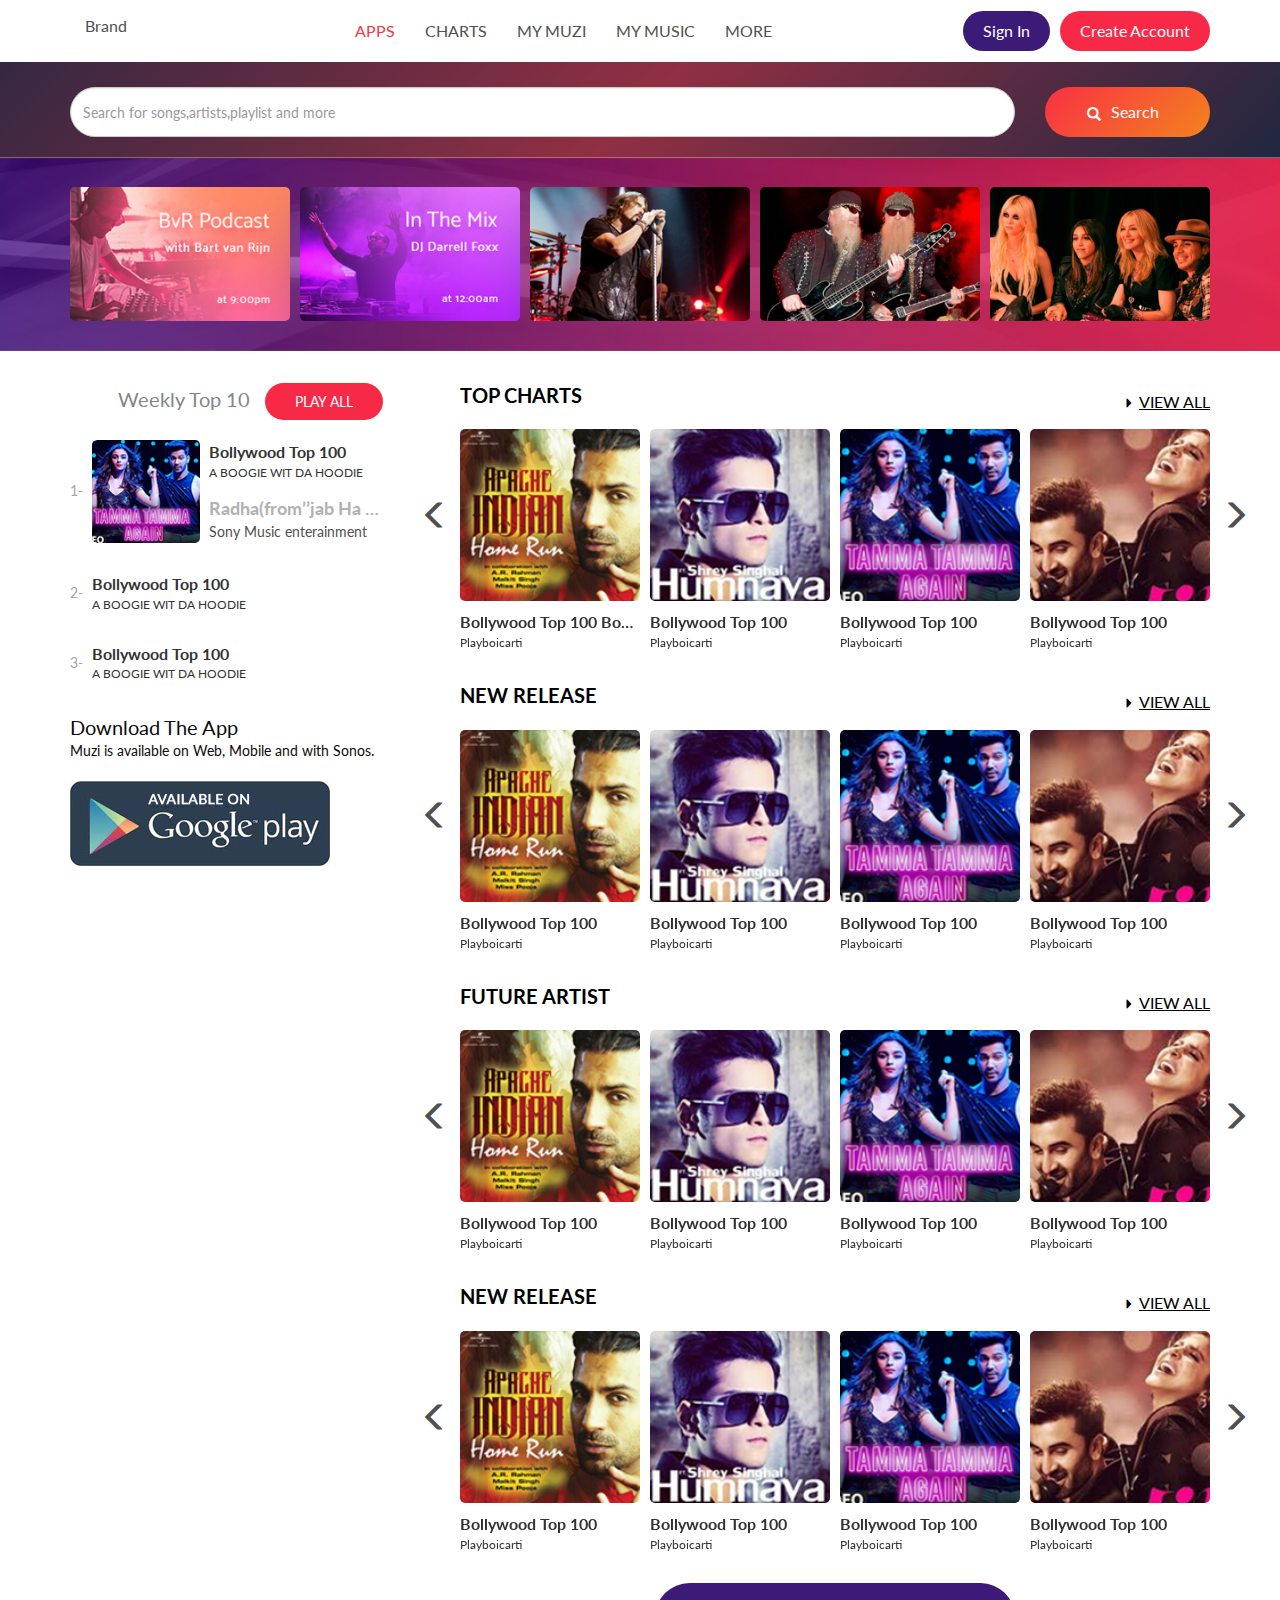
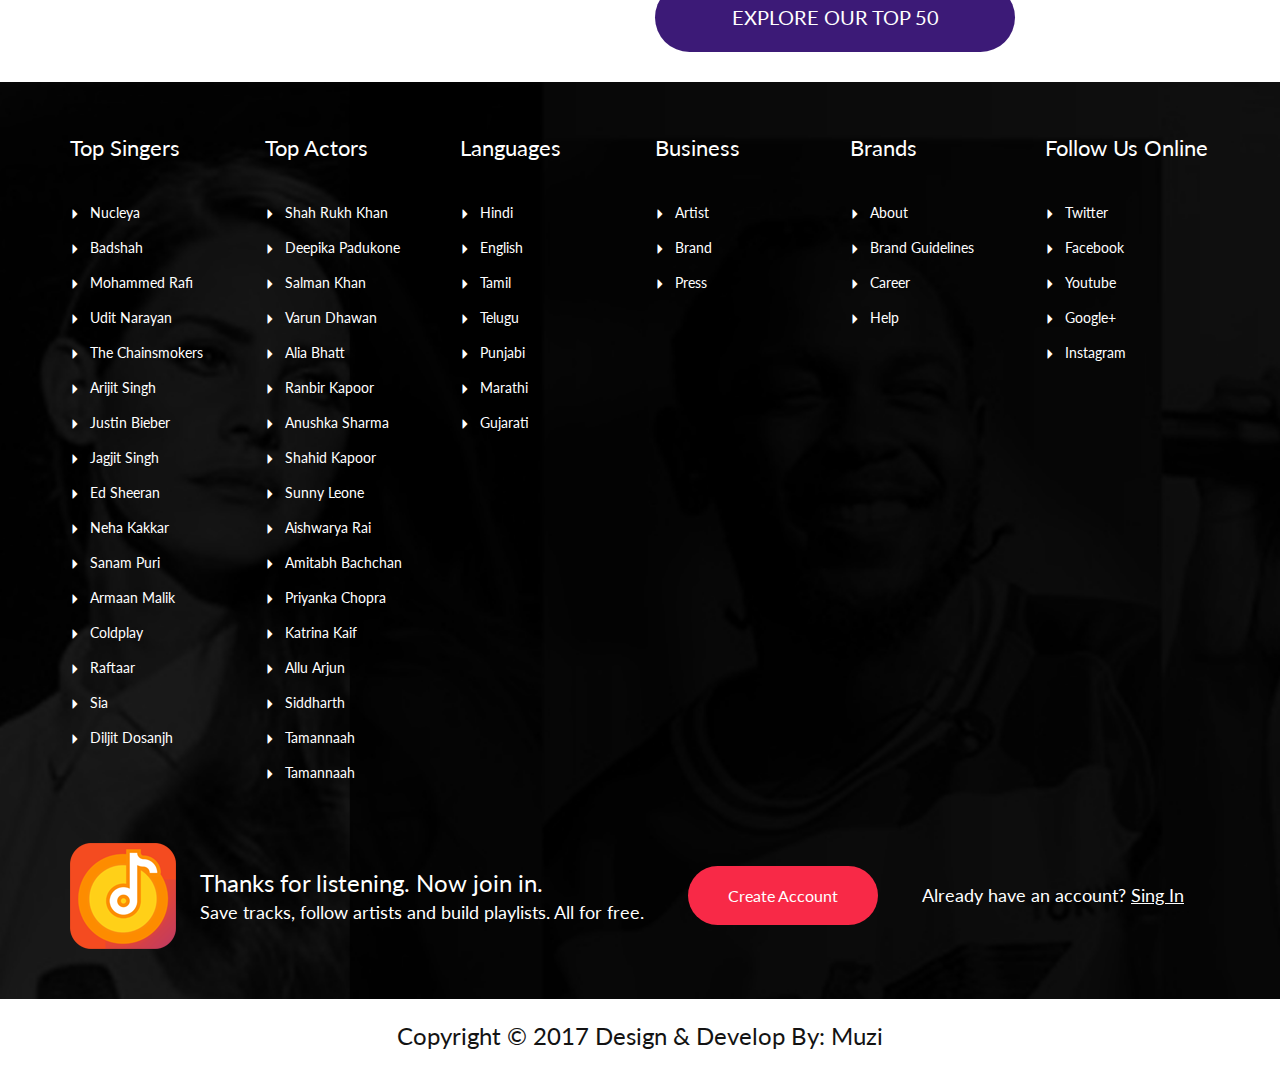
<file: index.html>
<!DOCTYPE html>
<html lang="en">
<head>
    <meta charset="utf-8">
    <meta http-equiv="X-UA-Compatible" content="IE=edge">
    <meta name="viewport" content="width=device-width, initial-scale=1">
    <!-- The above 3 meta tags *must* come first in the head; any other head content must come *after* these tags -->
    <title>Music</title>
    <!-- Bootstrap -->
    <link href="css/bootstrap.min.css" rel="stylesheet">
    <link href="https://fonts.googleapis.com/css?family=Lato:400,700" rel="stylesheet">
    <link rel="stylesheet" href="css/owl.carousel.min.css">
    <link rel="stylesheet" href="css/owl.theme.default.min.css">
    <link href="css/styles.css" rel="stylesheet">
    <!-- HTML5 shim and Respond.js for IE8 support of HTML5 elements and media queries -->
    <!-- WARNING: Respond.js doesn't work if you view the page via file:// -->
    <!--[if lt IE 9]>
      <script src="https://oss.maxcdn.com/html5shiv/3.7.3/html5shiv.min.js"></script>
      <script src="https://oss.maxcdn.com/respond/1.4.2/respond.min.js"></script>
    <![endif]-->
</head>
<body>
    <header>
        <div class="topbar">
            <nav class="navbar navbar-default">
                <div class="container">
                    <!-- Brand and toggle get grouped for better mobile display -->
                    <div class="navbar-header">
                        <button type="button" class="navbar-toggle collapsed" data-toggle="collapse" data-target="#bs-example-navbar-collapse-1" aria-expanded="false"> <span class="sr-only">Toggle navigation</span> <span class="icon-bar"></span> <span class="icon-bar"></span> <span class="icon-bar"></span> </button>
                    </div>
                    <!-- Collect the nav links, forms, and other content for toggling -->
                    <div class="collapse navbar-collapse" id="bs-example-navbar-collapse-1">
                        <ul class="nav navbar-nav">
                            <li><a class="navbar-brand" href="#">Brand</a></li>
                        </ul>
                        <ul class="nav navbar-nav navbar-center">
                            <li class="active"><a href="#">APPS <span class="sr-only">(current)</span></a></li>
                            <li><a href="#">CHARTS</a></li>
                            <li><a href="#">MY MUZI</a></li>
                            <li><a href="#">MY MUSIC</a></li>
                            <li><a href="#">MORE</a></li>
                        </ul>
                        <ul class="nav navbar-nav navbar-right">
                            <li><a href="#" class="signin_button">Sign In</a></li>
                            <li><a href="#" class="signup_button">Create Account</a></li>
                        </ul>
                    </div>
                    <!-- /.navbar-collapse -->
                </div>
                <!-- /.container-fluid -->
            </nav>
        </div>
        <div class="searchbar">
            <form>
                <div class="container">
                    <div class="row">
                        <div class="col-md-10">
                            <div class="form-group">
                                <label for="exampleInput" class="sr-only">Email address</label>
                                <input type="text" class="form-control" id="exampleInput" placeholder="Search for songs,artists,playlist and more"> </div>
                        </div>
                        <div class="col-md-2">
                            <button type="submit" class="btn btn-warning btn-block"><span class="glyphicon glyphicon-search"></span>Search</button>
                        </div>
                    </div>
                </div>
            </form>
        </div>
        <div class="artistbar">
            <div class="container">
                <div class="row">
                    <div class="col-md-12">
                        <div class="owl-carousel owl-one">
                            <div><img src="images/artistbar_artist1.jpg" alt="Artist 1" class="img-responsive" /></div>
                            <div><img src="images/artistbar_artist2.jpg" alt="Artist 2" class="img-responsive" /></div>
                            <div><img src="images/artistbar_artist3.jpg" alt="Artist 3" class="img-responsive" /></div>
                            <div><img src="images/artistbar_artist4.jpg" alt="Artist 4" class="img-responsive" /></div>
                            <div><img src="images/artistbar_artist5.jpg" alt="Artist 5" class="img-responsive" /></div>
                            <div><img src="images/artistbar_artist6.jpg" alt="Artist 6" class="img-responsive" /></div>
                            <div><img src="images/artistbar_artist2.jpg" alt="Artist 2" class="img-responsive" /></div>
                            <div><img src="images/artistbar_artist3.jpg" alt="Artist 3" class="img-responsive" /></div>
                            <div><img src="images/artistbar_artist4.jpg" alt="Artist 4" class="img-responsive" /></div>
                            <div><img src="images/artistbar_artist5.jpg" alt="Artist 5" class="img-responsive" /></div>
                        </div>
                    </div>
                </div>
            </div>
        </div>
    </header>
    <div class="container">
        <div class="row">
            <div class="col-md-4">
                <div class="leftside">
                    <div class="weekly_topten text-center">Weekly Top 10 <a href="">PLAY ALL</a></div>
                    <div class="clearfix"></div>
                    <ul class="list-unstyled">
                        <li>
                            <div class="weekly_top_leftline"></div>
                            <div class="play_button">
                                <a href=""><img src="images/play_button.png" alt="Play Button" /></a>
                            </div>
                            <div class="numbering">1-</div>
                            <div class="weekly_banner"><img src="images/tamma.jpg" alt="Tamma Tamma Again" class="img-responsive" /></div>
                            <div class="topmove_detailbox">
                                <div class="detailbox_title">Bollywood Top 100</div>
                                <div class="detailbox_subtitle">A BOOGIE WIT DA HOODIE</div>
                                <div class="detailbox_sectitle">Radha(from’’jab Ha Sony Music enterainment</div>
                                <div class="detailbox_sesubtitle">Sony Music enterainment</div>
                            </div>
                        </li>
                        <li>
                            <div class="weekly_top_leftline"></div>
                            <div class="play_button">
                                <a href=""><img src="images/play_button.png" alt="Play Button" /></a>
                            </div>
                            <div class="numbering">2-</div>
                            <div class="topmove_detailbox">
                                <div class="detailbox_title">Bollywood Top 100</div>
                                <div class="detailbox_subtitle">A BOOGIE WIT DA HOODIE</div>
                            </div>
                        </li>
                        <li>
                            <div class="weekly_top_leftline"></div>
                            <div class="play_button">
                                <a href=""><img src="images/play_button.png" alt="Play Button" /></a>
                            </div>
                            <div class="numbering">3-</div>
                            <div class="topmove_detailbox">
                                <div class="detailbox_title">Bollywood Top 100</div>
                                <div class="detailbox_subtitle">A BOOGIE WIT DA HOODIE</div>
                            </div>
                        </li>
                    </ul>
                    <div class="download_app">Download The App</div>
                    <div class="download_subapp">Muzi is available on Web, Mobile and with Sonos.</div>
                    <div class="google_playbtn">
                        <a href=""><img src="images/google_play_button.jpg" alt="Google Play Store" class="img-responsive" /></a>
                    </div>
                </div>
            </div>
            <div class="col-md-8">
                <section class="main_content">
                    <!--Top Chart Slider Start-->
                    <div class="row">
                        <div class="col-md-9">
                            <div class="main_title">TOP CHARTS</div>
                        </div>
                        <div class="col-md-3">
                            <div class="view_all text-right"><a href=""><span class="glyphicon glyphicon-triangle-right"></span>VIEW ALL</a></div>
                        </div>
                    </div>
                    <div class="clearfix"></div>
                    <div class="row">
                        <div class="col-md-12">
                            <div class="owl-carousel owl-two top_cart_slider">
                                <div>
                                    <a href=""> <img src="images/apache_indian.jpg" alt="Apache Indian" class="img-responsive" />
                                        <div class="detailbox_title">Bollywood Top 100 Bollywood Top 100</div>
                                        <div class="detailbox_subtitle">Playboicarti</div>
                                    </a>
                                </div>
                                <div>
                                    <a href=""> <img src="images/humnava.jpg" alt="Humnava" class="img-responsive" />
                                        <div class="detailbox_title">Bollywood Top 100</div>
                                        <div class="detailbox_subtitle">Playboicarti</div>
                                    </a>
                                </div>
                                <div>
                                    <a href=""> <img src="images/tamma_tamma_again.jpg" alt="Tamma Tamma Again" class="img-responsive" />
                                        <div class="detailbox_title">Bollywood Top 100</div>
                                        <div class="detailbox_subtitle">Playboicarti</div>
                                    </a>
                                </div>
                                <div>
                                    <a href=""> <img src="images/top_chart_banner.jpg" alt="Top Chart Banner" class="img-responsive" />
                                        <div class="detailbox_title">Bollywood Top 100</div>
                                        <div class="detailbox_subtitle">Playboicarti</div>
                                    </a>
                                </div>
                                <div>
                                    <a href=""> <img src="images/apache_indian.jpg" alt="Apache Indian" class="img-responsive" />
                                        <div class="detailbox_title">Bollywood Top 100</div>
                                        <div class="detailbox_subtitle">Playboicarti</div>
                                    </a>
                                </div>
                                <div>
                                    <a href=""> <img src="images/humnava.jpg" alt="Humnava" class="img-responsive" />
                                        <div class="detailbox_title">Bollywood Top 100</div>
                                        <div class="detailbox_subtitle">Playboicarti</div>
                                    </a>
                                </div>
                                <div>
                                    <a href=""> <img src="images/tamma_tamma_again.jpg" alt="Tamma Tamma Again" class="img-responsive" />
                                        <div class="detailbox_title">Bollywood Top 100</div>
                                        <div class="detailbox_subtitle">Playboicarti</div>
                                    </a>
                                </div>
                                <div>
                                    <a href=""> <img src="images/top_chart_banner.jpg" alt="Top Chart Banner" class="img-responsive" />
                                        <div class="detailbox_title">Bollywood Top 100</div>
                                        <div class="detailbox_subtitle">Playboicarti</div>
                                    </a>
                                </div>
                            </div>
                        </div>
                    </div>
                    <!--Top Chart Slider End-->
                    <!--New Release Slider Start-->
                    <div class="row">
                        <div class="col-md-9">
                            <div class="main_title">NEW RELEASE</div>
                        </div>
                        <div class="col-md-3">
                            <div class="view_all text-right"><a href=""><span class="glyphicon glyphicon-triangle-right"></span>VIEW ALL</a></div>
                        </div>
                    </div>
                    <div class="clearfix"></div>
                    <div class="row">
                        <div class="col-md-12">
                            <div class="owl-carousel owl-three top_cart_slider">
                                <div>
                                    <a href=""> <img src="images/apache_indian.jpg" alt="Apache Indian" class="img-responsive" />
                                        <div class="detailbox_title">Bollywood Top 100</div>
                                        <div class="detailbox_subtitle">Playboicarti</div>
                                    </a>
                                </div>
                                <div>
                                    <a href=""> <img src="images/humnava.jpg" alt="Humnava" class="img-responsive" />
                                        <div class="detailbox_title">Bollywood Top 100</div>
                                        <div class="detailbox_subtitle">Playboicarti</div>
                                    </a>
                                </div>
                                <div>
                                    <a href=""> <img src="images/tamma_tamma_again.jpg" alt="Tamma Tamma Again" class="img-responsive" />
                                        <div class="detailbox_title">Bollywood Top 100</div>
                                        <div class="detailbox_subtitle">Playboicarti</div>
                                    </a>
                                </div>
                                <div>
                                    <a href=""> <img src="images/top_chart_banner.jpg" alt="Top Chart Banner" class="img-responsive" />
                                        <div class="detailbox_title">Bollywood Top 100</div>
                                        <div class="detailbox_subtitle">Playboicarti</div>
                                    </a>
                                </div>
                                <div>
                                    <a href=""> <img src="images/apache_indian.jpg" alt="Apache Indian" class="img-responsive" />
                                        <div class="detailbox_title">Bollywood Top 100</div>
                                        <div class="detailbox_subtitle">Playboicarti</div>
                                    </a>
                                </div>
                                <div>
                                    <a href=""> <img src="images/humnava.jpg" alt="Humnava" class="img-responsive" />
                                        <div class="detailbox_title">Bollywood Top 100</div>
                                        <div class="detailbox_subtitle">Playboicarti</div>
                                    </a>
                                </div>
                                <div>
                                    <a href=""> <img src="images/tamma_tamma_again.jpg" alt="Tamma Tamma Again" class="img-responsive" />
                                        <div class="detailbox_title">Bollywood Top 100</div>
                                        <div class="detailbox_subtitle">Playboicarti</div>
                                    </a>
                                </div>
                                <div>
                                    <a href=""> <img src="images/top_chart_banner.jpg" alt="Top Chart Banner" class="img-responsive" />
                                        <div class="detailbox_title">Bollywood Top 100</div>
                                        <div class="detailbox_subtitle">Playboicarti</div>
                                    </a>
                                </div>
                            </div>
                        </div>
                    </div>
                    <!--New Release Slider End-->
                    <!--Future Artist Slider Start-->
                    <div class="row">
                        <div class="col-md-9">
                            <div class="main_title">FUTURE ARTIST</div>
                        </div>
                        <div class="col-md-3">
                            <div class="view_all text-right"><a href=""><span class="glyphicon glyphicon-triangle-right"></span>VIEW ALL</a></div>
                        </div>
                    </div>
                    <div class="clearfix"></div>
                    <div class="row">
                        <div class="col-md-12">
                            <div class="owl-carousel owl-four top_cart_slider">
                                <div>
                                    <a href=""> <img src="images/apache_indian.jpg" alt="Apache Indian" class="img-responsive" />
                                        <div class="detailbox_title">Bollywood Top 100</div>
                                        <div class="detailbox_subtitle">Playboicarti</div>
                                    </a>
                                </div>
                                <div>
                                    <a href=""> <img src="images/humnava.jpg" alt="Humnava" class="img-responsive" />
                                        <div class="detailbox_title">Bollywood Top 100</div>
                                        <div class="detailbox_subtitle">Playboicarti</div>
                                    </a>
                                </div>
                                <div>
                                    <a href=""> <img src="images/tamma_tamma_again.jpg" alt="Tamma Tamma Again" class="img-responsive" />
                                        <div class="detailbox_title">Bollywood Top 100</div>
                                        <div class="detailbox_subtitle">Playboicarti</div>
                                    </a>
                                </div>
                                <div>
                                    <a href=""> <img src="images/top_chart_banner.jpg" alt="Top Chart Banner" class="img-responsive" />
                                        <div class="detailbox_title">Bollywood Top 100</div>
                                        <div class="detailbox_subtitle">Playboicarti</div>
                                    </a>
                                </div>
                                <div>
                                    <a href=""> <img src="images/apache_indian.jpg" alt="Apache Indian" class="img-responsive" />
                                        <div class="detailbox_title">Bollywood Top 100</div>
                                        <div class="detailbox_subtitle">Playboicarti</div>
                                    </a>
                                </div>
                                <div>
                                    <a href=""> <img src="images/humnava.jpg" alt="Humnava" class="img-responsive" />
                                        <div class="detailbox_title">Bollywood Top 100</div>
                                        <div class="detailbox_subtitle">Playboicarti</div>
                                    </a>
                                </div>
                                <div>
                                    <a href=""> <img src="images/tamma_tamma_again.jpg" alt="Tamma Tamma Again" class="img-responsive" />
                                        <div class="detailbox_title">Bollywood Top 100</div>
                                        <div class="detailbox_subtitle">Playboicarti</div>
                                    </a>
                                </div>
                                <div>
                                    <a href=""> <img src="images/top_chart_banner.jpg" alt="Top Chart Banner" class="img-responsive" />
                                        <div class="detailbox_title">Bollywood Top 100</div>
                                        <div class="detailbox_subtitle">Playboicarti</div>
                                    </a>
                                </div>
                            </div>
                        </div>
                    </div>
                    <!--Future Artist Slider End-->
                    <!--New Release Slider Start-->
                    <div class="row">
                        <div class="col-md-9">
                            <div class="main_title">NEW RELEASE</div>
                        </div>
                        <div class="col-md-3">
                            <div class="view_all text-right"><a href=""><span class="glyphicon glyphicon-triangle-right"></span>VIEW ALL</a></div>
                        </div>
                    </div>
                    <div class="clearfix"></div>
                    <div class="row">
                        <div class="col-md-12">
                            <div class="owl-carousel owl-five top_cart_slider">
                                <div>
                                    <a href=""> <img src="images/apache_indian.jpg" alt="Apache Indian" class="img-responsive" />
                                        <div class="detailbox_title">Bollywood Top 100</div>
                                        <div class="detailbox_subtitle">Playboicarti</div>
                                    </a>
                                </div>
                                <div>
                                    <a href=""> <img src="images/humnava.jpg" alt="Humnava" class="img-responsive" />
                                        <div class="detailbox_title">Bollywood Top 100</div>
                                        <div class="detailbox_subtitle">Playboicarti</div>
                                    </a>
                                </div>
                                <div>
                                    <a href=""> <img src="images/tamma_tamma_again.jpg" alt="Tamma Tamma Again" class="img-responsive" />
                                        <div class="detailbox_title">Bollywood Top 100</div>
                                        <div class="detailbox_subtitle">Playboicarti</div>
                                    </a>
                                </div>
                                <div>
                                    <a href=""> <img src="images/top_chart_banner.jpg" alt="Top Chart Banner" class="img-responsive" />
                                        <div class="detailbox_title">Bollywood Top 100</div>
                                        <div class="detailbox_subtitle">Playboicarti</div>
                                    </a>
                                </div>
                                <div>
                                    <a href=""> <img src="images/apache_indian.jpg" alt="Apache Indian" class="img-responsive" />
                                        <div class="detailbox_title">Bollywood Top 100</div>
                                        <div class="detailbox_subtitle">Playboicarti</div>
                                    </a>
                                </div>
                                <div>
                                    <a href=""> <img src="images/humnava.jpg" alt="Humnava" class="img-responsive" />
                                        <div class="detailbox_title">Bollywood Top 100</div>
                                        <div class="detailbox_subtitle">Playboicarti</div>
                                    </a>
                                </div>
                                <div>
                                    <a href=""> <img src="images/tamma_tamma_again.jpg" alt="Tamma Tamma Again" class="img-responsive" />
                                        <div class="detailbox_title">Bollywood Top 100</div>
                                        <div class="detailbox_subtitle">Playboicarti</div>
                                    </a>
                                </div>
                                <div>
                                    <a href=""> <img src="images/top_chart_banner.jpg" alt="Top Chart Banner" class="img-responsive" />
                                        <div class="detailbox_title">Bollywood Top 100</div>
                                        <div class="detailbox_subtitle">Playboicarti</div>
                                    </a>
                                </div>
                            </div>
                        </div>
                    </div>
                    <!--New Release Slider End-->
                    <div class="clearfix"></div>
                    <div class="row">
                        <div class="col-md-offset-3 col-md-6">
                            <div class="explore_top"><a href="" class="explore_top">EXPLORE OUR TOP 50</a></div>
                        </div>
                    </div>
                </section>
            </div>
        </div>
    </div>
    <footer>
        <div class="container">
            <div class="row">
                <div class="col-md-2">
                    <div class="footer_title">Top Singers</div>
                    <div class="top_singer_list">
                        <ul class="list-unstyled">
                            <li><span class="glyphicon glyphicon-triangle-right"></span><a href="">Nucleya</a></li>
                            <li><span class="glyphicon glyphicon-triangle-right"></span><a href="">Badshah</a></li>
                            <li><span class="glyphicon glyphicon-triangle-right"></span><a href="">Mohammed Rafi</a></li>
                            <li><span class="glyphicon glyphicon-triangle-right"></span><a href="">Udit Narayan</a></li>
                            <li><span class="glyphicon glyphicon-triangle-right"></span><a href="">The Chainsmokers</a></li>
                            <li><span class="glyphicon glyphicon-triangle-right"></span><a href="">Arijit Singh</a></li>
                            <li><span class="glyphicon glyphicon-triangle-right"></span><a href="">Justin Bieber</a></li>
                            <li><span class="glyphicon glyphicon-triangle-right"></span><a href="">Jagjit Singh</a></li>
                            <li><span class="glyphicon glyphicon-triangle-right"></span><a href="">Ed Sheeran</a></li>
                            <li><span class="glyphicon glyphicon-triangle-right"></span><a href="">Neha Kakkar</a></li>
                            <li><span class="glyphicon glyphicon-triangle-right"></span><a href="">Sanam Puri</a></li>
                            <li><span class="glyphicon glyphicon-triangle-right"></span><a href="">Armaan Malik</a></li>
                            <li><span class="glyphicon glyphicon-triangle-right"></span><a href="">Coldplay</a></li>
                            <li><span class="glyphicon glyphicon-triangle-right"></span><a href="">Raftaar</a></li>
                            <li><span class="glyphicon glyphicon-triangle-right"></span><a href="">Sia</a></li>
                            <li><span class="glyphicon glyphicon-triangle-right"></span><a href="">Diljit Dosanjh</a></li>
                        </ul>
                    </div>
                </div>
                <div class="col-md-2">
                    <div class="footer_title">Top Actors</div>
                    <div class="top_singer_list">
                        <ul class="list-unstyled">
                            <li><span class="glyphicon glyphicon-triangle-right"></span><a href="">Shah Rukh Khan</a></li>
                            <li><span class="glyphicon glyphicon-triangle-right"></span><a href="">Deepika Padukone</a></li>
                            <li><span class="glyphicon glyphicon-triangle-right"></span><a href="">Salman Khan</a></li>
                            <li><span class="glyphicon glyphicon-triangle-right"></span><a href="">Varun Dhawan</a></li>
                            <li><span class="glyphicon glyphicon-triangle-right"></span><a href="">Alia Bhatt</a></li>
                            <li><span class="glyphicon glyphicon-triangle-right"></span><a href="">Ranbir Kapoor</a></li>
                            <li><span class="glyphicon glyphicon-triangle-right"></span><a href="">Anushka Sharma</a></li>
                            <li><span class="glyphicon glyphicon-triangle-right"></span><a href="">Shahid Kapoor</a></li>
                            <li><span class="glyphicon glyphicon-triangle-right"></span><a href="">Sunny Leone</a></li>
                            <li><span class="glyphicon glyphicon-triangle-right"></span><a href="">Aishwarya Rai</a></li>
                            <li><span class="glyphicon glyphicon-triangle-right"></span><a href="">Amitabh Bachchan</a></li>
                            <li><span class="glyphicon glyphicon-triangle-right"></span><a href="">Priyanka Chopra</a></li>
                            <li><span class="glyphicon glyphicon-triangle-right"></span><a href="">Katrina Kaif</a></li>
                            <li><span class="glyphicon glyphicon-triangle-right"></span><a href="">Allu Arjun</a></li>
                            <li><span class="glyphicon glyphicon-triangle-right"></span><a href="">Siddharth</a></li>
                            <li><span class="glyphicon glyphicon-triangle-right"></span><a href="">Tamannaah</a></li>
                            <li><span class="glyphicon glyphicon-triangle-right"></span><a href="">Tamannaah</a></li>
                        </ul>
                    </div>
                </div>
                <div class="col-md-2">
                    <div class="footer_title">Languages</div>
                    <div class="top_singer_list">
                        <ul class="list-unstyled">
                            <li><span class="glyphicon glyphicon-triangle-right"></span><a href="">Hindi</a></li>
                            <li><span class="glyphicon glyphicon-triangle-right"></span><a href="">English</a></li>
                            <li><span class="glyphicon glyphicon-triangle-right"></span><a href="">Tamil</a></li>
                            <li><span class="glyphicon glyphicon-triangle-right"></span><a href="">Telugu</a></li>
                            <li><span class="glyphicon glyphicon-triangle-right"></span><a href="">Punjabi</a></li>
                            <li><span class="glyphicon glyphicon-triangle-right"></span><a href="">Marathi</a></li>
                            <li><span class="glyphicon glyphicon-triangle-right"></span><a href="">Gujarati</a></li>
                        </ul>
                    </div>
                </div>
                <div class="col-md-2">
                    <div class="footer_title">Business</div>
                    <div class="top_singer_list">
                        <ul class="list-unstyled">
                            <li><span class="glyphicon glyphicon-triangle-right"></span><a href="">Artist</a></li>
                            <li><span class="glyphicon glyphicon-triangle-right"></span><a href="">Brand</a></li>
                            <li><span class="glyphicon glyphicon-triangle-right"></span><a href="">Press</a></li>
                        </ul>
                    </div>
                </div>
                <div class="col-md-2">
                    <div class="footer_title">Brands</div>
                    <div class="top_singer_list">
                        <ul class="list-unstyled">
                            <li><span class="glyphicon glyphicon-triangle-right"></span><a href="">About</a></li>
                            <li><span class="glyphicon glyphicon-triangle-right"></span><a href="">Brand Guidelines</a></li>
                            <li><span class="glyphicon glyphicon-triangle-right"></span><a href="">Career</a></li>
                            <li><span class="glyphicon glyphicon-triangle-right"></span><a href="">Help</a></li>
                        </ul>
                    </div>
                </div>
                <div class="col-md-2">
                    <div class="footer_title">Follow Us Online</div>
                    <div class="top_singer_list">
                        <ul class="list-unstyled">
                            <li><span class="glyphicon glyphicon-triangle-right"></span><a href="">Twitter</a></li>
                            <li><span class="glyphicon glyphicon-triangle-right"></span><a href="">Facebook</a></li>
                            <li><span class="glyphicon glyphicon-triangle-right"></span><a href="">Youtube</a></li>
                            <li><span class="glyphicon glyphicon-triangle-right"></span><a href="">Google+</a></li>
                            <li><span class="glyphicon glyphicon-triangle-right"></span><a href="">Instagram</a></li>
                        </ul>
                    </div>
                </div>
            </div>
            <div class="row">
                <div class="col-md-12">
                    <div class="music_sign"><img src="images/music_sign.png" alt="Music Sign" /></div>
                    <div class="thanks_listening"> Thanks for listening. Now join in. <span class="save_track">Save tracks, follow artists and build playlists. All for free.</span> </div>
                    <div class="creat_account"><a href="">Create Account</a></div>
                    <div class="already_account">Already have an account? <a href="">Sing In</a></div>
                </div>
            </div>
        </div>
    </footer>
    <div class="container">
        <div class="row">
            <div class="col-md-12">
                <div class="copyright_text">Copyright &copy; 2017 Design &amp; Develop By: Muzi</div>
            </div>
        </div>
    </div>
    <!-- jQuery (necessary for Bootstrap's JavaScript plugins) -->
    <script src="js/jquery.min.js"></script>
    <!-- Include all compiled plugins (below), or include individual files as needed -->
    <script src="js/bootstrap.min.js"></script>
    <script src="js/owl.carousel.min.js"></script>
    <script type="text/javascript">
        $(document).ready(function () {
            $('.owl-one').owlCarousel({
                loop: true
                , autoplay: true
                , margin: 10
                , responsiveClass: true
                , responsive: {
                    0: {
                        items: 1
                        , nav: false
                    }
                    , 600: {
                        items: 3
                        , nav: false
                    }
                    , 1000: {
                        items: 5
                        , nav: false
                        , loop: true
                    }
                }
            });
            $('.owl-two').owlCarousel({
                loop: true
                , autoplay: true
                , margin: 10
                , responsiveClass: true
                , navText: ["<span class='glyphicon glyphicon-menu-left'></span>", "<span class='glyphicon glyphicon-menu-right'></span>"]
                , responsive: {
                    0: {
                        items: 1
                        , nav: true
                    }
                    , 600: {
                        items: 3
                        , nav: true
                    }
                    , 1000: {
                        items: 4
                        , nav: true
                        , loop: true
                    }
                }
            });
            $('.owl-three').owlCarousel({
                loop: true
                , autoplay: true
                , margin: 10
                , responsiveClass: true
                , navText: ["<span class='glyphicon glyphicon-menu-left'></span>", "<span class='glyphicon glyphicon-menu-right'></span>"]
                , responsive: {
                    0: {
                        items: 1
                        , nav: true
                    }
                    , 600: {
                        items: 3
                        , nav: true
                    }
                    , 1000: {
                        items: 4
                        , nav: true
                        , loop: true
                    }
                }
            });
            $('.owl-four').owlCarousel({
                loop: true
                , autoplay: true
                , margin: 10
                , responsiveClass: true
                , navText: ["<span class='glyphicon glyphicon-menu-left'></span>", "<span class='glyphicon glyphicon-menu-right'></span>"]
                , responsive: {
                    0: {
                        items: 1
                        , nav: true
                    }
                    , 600: {
                        items: 3
                        , nav: true
                    }
                    , 1000: {
                        items: 4
                        , nav: true
                        , loop: true
                    }
                }
            });
            $('.owl-five').owlCarousel({
                loop: true
                , autoplay: true
                , margin: 10
                , responsiveClass: true
                , navText: ["<span class='glyphicon glyphicon-menu-left'></span>", "<span class='glyphicon glyphicon-menu-right'></span>"]
                , responsive: {
                    0: {
                        items: 1
                        , nav: true
                    }
                    , 600: {
                        items: 3
                        , nav: true
                    }
                    , 1000: {
                        items: 4
                        , nav: true
                        , loop: true
                    }
                }
            });
        });
    </script>
</body>

</html>
</file>
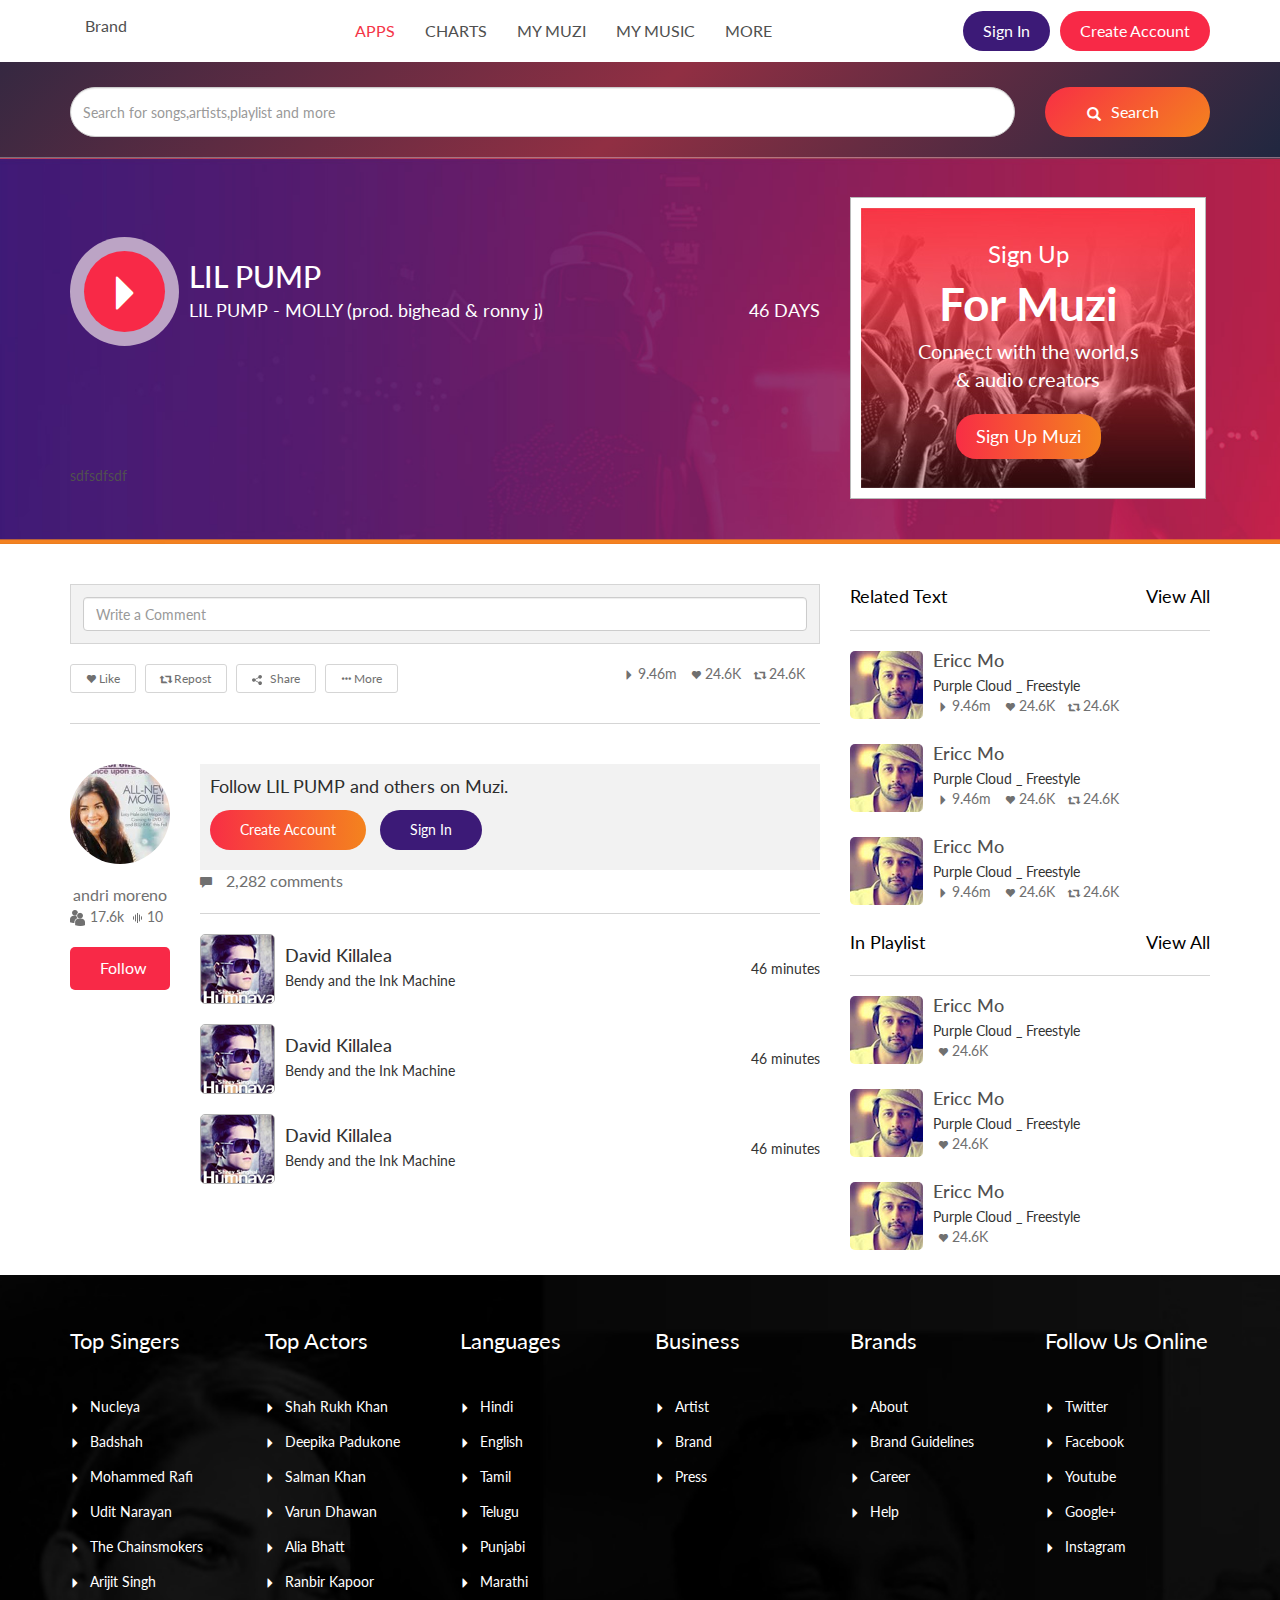
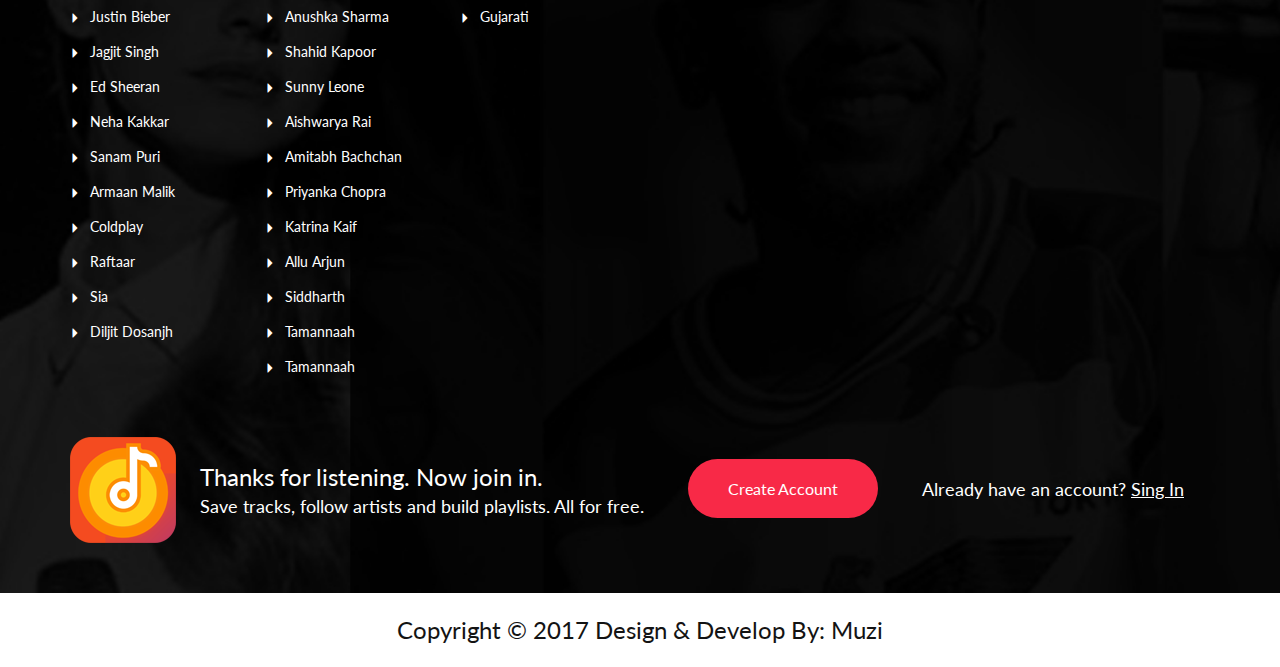
<file: detail.html>
<!DOCTYPE html>
<html lang="en">

<head>
    <meta charset="utf-8">
    <meta http-equiv="X-UA-Compatible" content="IE=edge">
    <meta name="viewport" content="width=device-width, initial-scale=1">
    <!-- The above 3 meta tags *must* come first in the head; any other head content must come *after* these tags -->
    <title>Music github</title>
    <!-- Bootstrap -->
    <link href="css/bootstrap.min.css" rel="stylesheet">
    <link href="https://fonts.googleapis.com/css?family=Lato:400,700" rel="stylesheet">
    <link href="css/styles.css" rel="stylesheet">
    <!-- HTML5 shim and Respond.js for IE8 support of HTML5 elements and media queries -->
    <!-- WARNING: Respond.js doesn't work if you view the page via file:// -->
    <!--[if lt IE 9]>
      <script src="https://oss.maxcdn.com/html5shiv/3.7.3/html5shiv.min.js"></script>
      <script src="https://oss.maxcdn.com/respond/1.4.2/respond.min.js"></script>
    <![endif]-->
</head>

<body>
    <header>
        <div class="topbar">
            <nav class="navbar navbar-default">
                <div class="container">
                    <div class="navbar-header">
                        <button type="button" class="navbar-toggle collapsed" data-toggle="collapse" data-target="#bs-example-navbar-collapse-1" aria-expanded="false"> <span class="sr-only">Toggle navigation</span> <span class="icon-bar"></span> <span class="icon-bar"></span> <span class="icon-bar"></span> </button>
                    </div>
                    <div class="collapse navbar-collapse" id="bs-example-navbar-collapse-1">
                        <ul class="nav navbar-nav">
                            <li><a class="navbar-brand" href="#">Brand</a></li>
                        </ul>
                        <ul class="nav navbar-nav navbar-center">
                            <li class="active"><a href="#">APPS <span class="sr-only">(current)</span></a></li>
                            <li><a href="#">CHARTS</a></li>
                            <li><a href="#">MY MUZI</a></li>
                            <li><a href="#">MY MUSIC</a></li>
                            <li><a href="#">MORE</a></li>
                        </ul>
                        <ul class="nav navbar-nav navbar-right">
                            <li><a href="#" class="signin_button">Sign In</a></li>
                            <li><a href="#" class="signup_button">Create Account</a></li>
                        </ul>
                    </div>
                </div>
            </nav>
        </div>
        <div class="searchbar">
            <form>
                <div class="container">
                    <div class="row">
                        <div class="col-md-10">
                            <div class="form-group">
                                <label for="exampleInput" class="sr-only">Email address</label>
                                <input type="text" class="form-control" id="exampleInput" placeholder="Search for songs,artists,playlist and more"> </div>
                        </div>
                        <div class="col-md-2">
                            <button type="submit" class="btn btn-warning btn-block"><span class="glyphicon glyphicon-search"></span>Search</button>
                        </div>
                    </div>
                </div>
            </form>
        </div>
    </header>
    <div class="detail_bannerbg">
        <div class="container">
            <div class="row">
                <div class="col-md-8">
                    <div class="media trackdtl_cont">
                        <div class="media-left">
                            <a href="#">
                                <div class="greycircle">
                                    <div class="pinkcircle"><span class="glyphicon glyphicon-triangle-right"></span></div>
                                </div>
                            </a>
                        </div>
                        <div class="media-body media-middle">
                            <h4 class="media-heading">LIL PUMP</h4>
                            <div class="trackdtl">LIL PUMP - MOLLY (prod. bighead & ronny j)</div>
                            <div class="trackday pull-right">46 DAYS</div>
                        </div>
                    </div>
                    <div class="trackplayer_cont">sdfsdfsdf</div>
                </div>
                <div class="col-md-4">
                    <div class="signup_cont">
                        <div class="signup_bg">
                            <div class="signuptxt">Sign Up</div>
                            <div class="formuzi">For Muzi</div>
                            <div class="connectwith">Connect with the world,s
                                <br /> & audio creators</div> <a href="" class="signup_btn">Sign Up Muzi</a> </div>
                    </div>
                </div>
            </div>
        </div>
    </div>
    <div class="container">
        <div class="row">
            <div class="col-md-8">
                <div class="comment_cont">
                    <!--                    <div class="comment_box pull-left"></div>-->
                    <div class="comment_input">
                        <form>
                            <div class="form-group">
                                <label for="exampleInputEmail1" class="sr-only">Email address</label>
                                <input type="text" class="form-control" id="exampleInput" placeholder="Write a Comment"> </div>
                        </form>
                    </div>
                    <ul class="list-unstyled list-inline comment_links">
                        <li><a href=""><span class="glyphicon glyphicon-heart"></span> Like</a></li>
                        <li><a href=""><span class="glyphicon glyphicon-retweet"></span> Repost</a></li>
                        <li>
                            <a href=""><img src="images/share.svg" alt="Share" /> Share</a>
                        </li>
                        <li><a href=""><span class="glyphicon glyphicon-option-horizontal"></span> More</a></li>
                    </ul>
                    <ul class="list-unstyled list-inline comment_links pull-right">
                        <li><span class="glyphicon glyphicon-triangle-right"></span> 9.46m</li>
                        <li><span class="glyphicon glyphicon-heart"></span> 24.6K</li>
                        <li><span class="glyphicon glyphicon-retweet"></span> 24.6K</li>
                    </ul>
                    <hr /> </div>
                <div class="clearfix"></div>
                <div class="row">
                    <div class="col-md-2">
                        <div class="comment_thumb"><img src="images/all-new.jpg" alt="All New" class="img-responsive" /></div>
                        <div class="comment_name">andri moreno</div>
                        <div class="comment_likecont">
                            <div class="comment_count"><img src="images/sharing_icon.jpg" alt="Sharing Icon" />17.6k</div>
                            <div class="comment_count"><img src="images/count_noicon.jpg" alt="Count Icon" />10</div>
                        </div> <a href="" class="follow_btn">Follow</a> </div>
                    <div class="col-md-10">
                        <div class="follow_lil">
                            <div class="followlil_text">Follow LIL PUMP and others on Muzi.</div> <a href="" class="create_accountbtn">Create Account</a> <a href="" class="signinbtn">Sign In</a> </div>
                        <div class="commenttxt"><span class="glyphicon glyphicon-comment"></span> 2,282 comments</div>
                        <hr />
                        <div class="comment_list">
                            <div class="media">
                                <div class="media-left"> <img class="media-object" src="images/humnava_thumb.jpg" alt="Humnava Thumb"> </div>
                                <div class="media-body media-middle">
                                    <h4 class="media-heading">David Killalea</h4>
                                    <div class="comment_subtext">Bendy and the Ink Machine </div>
                                </div>
                                <div class="media-right media-middle">
                                    <div class="comment_subtext">46 minutes </div>
                                    <a href="" class="comment_replybtn"><img src="images/replyicon.jpg" alt="Reply Icon" /> Reply</a>
                                </div>
                            </div>
                            <div class="media">
                                <div class="media-left"> <img class="media-object" src="images/humnava_thumb.jpg" alt="Humnava Thumb"> </div>
                                <div class="media-body media-middle">
                                    <h4 class="media-heading">David Killalea</h4>
                                    <div class="comment_subtext">Bendy and the Ink Machine </div>
                                </div>
                                <div class="media-right media-middle">
                                    <div class="comment_subtext">46 minutes </div>
                                    <a href="" class="comment_replybtn"><img src="images/replyicon.jpg" alt="Reply Icon" /> Reply</a>
                                </div>
                            </div>
                            <div class="media">
                                <div class="media-left"> <img class="media-object" src="images/humnava_thumb.jpg" alt="Humnava Thumb"> </div>
                                <div class="media-body media-middle">
                                    <h4 class="media-heading">David Killalea</h4>
                                    <div class="comment_subtext">Bendy and the Ink Machine </div>
                                </div>
                                <div class="media-right media-middle">
                                    <div class="comment_subtext">46 minutes </div>
                                    <a href="" class="comment_replybtn"><img src="images/replyicon.jpg" alt="Reply Icon" /> Reply</a>
                                </div>
                            </div>
                        </div>
                    </div>
                </div>
            </div>
            <div class="col-md-4 relatedtrack">
                <div class="related_text pull-left mgnT40">Related Text</div>
                <div class="viewall pull-right mgnT40"><a href="">View All</a></div>
                <div class="clearfix"></div>
                <hr />
                <div class="related_tast_listing">
                    <div class="media">
                        <div class="media-left">
                            <div class="reltrack_playbtn">
                                <a href=""><img src="images/track_playbtn.png" alt="Track Button" /></a>
                            </div> <img class="media-object" src="images/anthony_jocep_thumb.jpg" alt="Related Track Thumb"> </div>
                        <div class="media-body">
                            <h4 class="media-heading">Ericc Mo</h4>
                            <div class="comment_subtext">Purple Cloud _ Freestyle</div>
                            <ul class="list-unstyled list-inline comment_links mrg0">
                                <li><span class="glyphicon glyphicon-triangle-right"></span> 9.46m</li>
                                <li><span class="glyphicon glyphicon-heart"></span> 24.6K</li>
                                <li><span class="glyphicon glyphicon-retweet"></span> 24.6K</li>
                            </ul>
                        </div>
                    </div>
                    
                    <div class="media">
                        <div class="media-left">
                            <div class="reltrack_playbtn">
                                <a href=""><img src="images/track_playbtn.png" alt="Track Button" /></a>
                            </div> <img class="media-object" src="images/anthony_jocep_thumb.jpg" alt="Related Track Thumb"> </div>
                        <div class="media-body">
                            <h4 class="media-heading">Ericc Mo</h4>
                            <div class="comment_subtext">Purple Cloud _ Freestyle</div>
                            <ul class="list-unstyled list-inline comment_links mrg0">
                                <li><span class="glyphicon glyphicon-triangle-right"></span> 9.46m</li>
                                <li><span class="glyphicon glyphicon-heart"></span> 24.6K</li>
                                <li><span class="glyphicon glyphicon-retweet"></span> 24.6K</li>
                            </ul>
                        </div>
                    </div>
                    
                    <div class="media">
                        <div class="media-left">
                            <div class="reltrack_playbtn">
                                <a href=""><img src="images/track_playbtn.png" alt="Track Button" /></a>
                            </div> <img class="media-object" src="images/anthony_jocep_thumb.jpg" alt="Related Track Thumb"> </div>
                        <div class="media-body">
                            <h4 class="media-heading">Ericc Mo</h4>
                            <div class="comment_subtext">Purple Cloud _ Freestyle</div>
                            <ul class="list-unstyled list-inline comment_links mrg0">
                                <li><span class="glyphicon glyphicon-triangle-right"></span> 9.46m</li>
                                <li><span class="glyphicon glyphicon-heart"></span> 24.6K</li>
                                <li><span class="glyphicon glyphicon-retweet"></span> 24.6K</li>
                            </ul>
                        </div>
                    </div>
                </div>
                
                
                <div class="related_text pull-left">In Playlist</div>
                <div class="viewall pull-right"><a href="">View All</a></div>
                <div class="clearfix"></div>
                <hr />
                <div class="related_tast_listing">
                    <div class="media">
                        <div class="media-left">
                            <div class="reltrack_playbtn">
                                <a href=""><img src="images/track_playbtn.png" alt="Track Button" /></a>
                            </div> <img class="media-object" src="images/anthony_jocep_thumb.jpg" alt="Related Track Thumb"> </div>
                        <div class="media-body">
                            <h4 class="media-heading">Ericc Mo</h4>
                            <div class="comment_subtext">Purple Cloud _ Freestyle</div>
                            <ul class="list-unstyled list-inline comment_links mrg0">
                                <li><span class="glyphicon glyphicon-heart"></span> 24.6K</li>
                            </ul>
                        </div>
                    </div>
                    
                    <div class="media">
                        <div class="media-left">
                            <div class="reltrack_playbtn">
                                <a href=""><img src="images/track_playbtn.png" alt="Track Button" /></a>
                            </div> <img class="media-object" src="images/anthony_jocep_thumb.jpg" alt="Related Track Thumb"> </div>
                        <div class="media-body">
                            <h4 class="media-heading">Ericc Mo</h4>
                            <div class="comment_subtext">Purple Cloud _ Freestyle</div>
                            <ul class="list-unstyled list-inline comment_links mrg0">
                                <li><span class="glyphicon glyphicon-heart"></span> 24.6K</li>
                            </ul>
                        </div>
                    </div>
                    
                    <div class="media">
                        <div class="media-left">
                            <div class="reltrack_playbtn">
                                <a href=""><img src="images/track_playbtn.png" alt="Track Button" /></a>
                            </div> <img class="media-object" src="images/anthony_jocep_thumb.jpg" alt="Related Track Thumb"> </div>
                        <div class="media-body">
                            <h4 class="media-heading">Ericc Mo</h4>
                            <div class="comment_subtext">Purple Cloud _ Freestyle</div>
                            <ul class="list-unstyled list-inline comment_links mrg0">
                                <li><span class="glyphicon glyphicon-heart"></span> 24.6K</li>
                            </ul>
                        </div>
                    </div>
                </div>
            </div>
        </div>
    </div>
    <footer>
        <div class="container">
            <div class="row">
                <div class="col-md-2">
                    <div class="footer_title">Top Singers</div>
                    <div class="top_singer_list">
                        <ul class="list-unstyled">
                            <li><span class="glyphicon glyphicon-triangle-right"></span><a href="">Nucleya</a></li>
                            <li><span class="glyphicon glyphicon-triangle-right"></span><a href="">Badshah</a></li>
                            <li><span class="glyphicon glyphicon-triangle-right"></span><a href="">Mohammed Rafi</a></li>
                            <li><span class="glyphicon glyphicon-triangle-right"></span><a href="">Udit Narayan</a></li>
                            <li><span class="glyphicon glyphicon-triangle-right"></span><a href="">The Chainsmokers</a></li>
                            <li><span class="glyphicon glyphicon-triangle-right"></span><a href="">Arijit Singh</a></li>
                            <li><span class="glyphicon glyphicon-triangle-right"></span><a href="">Justin Bieber</a></li>
                            <li><span class="glyphicon glyphicon-triangle-right"></span><a href="">Jagjit Singh</a></li>
                            <li><span class="glyphicon glyphicon-triangle-right"></span><a href="">Ed Sheeran</a></li>
                            <li><span class="glyphicon glyphicon-triangle-right"></span><a href="">Neha Kakkar</a></li>
                            <li><span class="glyphicon glyphicon-triangle-right"></span><a href="">Sanam Puri</a></li>
                            <li><span class="glyphicon glyphicon-triangle-right"></span><a href="">Armaan Malik</a></li>
                            <li><span class="glyphicon glyphicon-triangle-right"></span><a href="">Coldplay</a></li>
                            <li><span class="glyphicon glyphicon-triangle-right"></span><a href="">Raftaar</a></li>
                            <li><span class="glyphicon glyphicon-triangle-right"></span><a href="">Sia</a></li>
                            <li><span class="glyphicon glyphicon-triangle-right"></span><a href="">Diljit Dosanjh</a></li>
                        </ul>
                    </div>
                </div>
                <div class="col-md-2">
                    <div class="footer_title">Top Actors</div>
                    <div class="top_singer_list">
                        <ul class="list-unstyled">
                            <li><span class="glyphicon glyphicon-triangle-right"></span><a href="">Shah Rukh Khan</a></li>
                            <li><span class="glyphicon glyphicon-triangle-right"></span><a href="">Deepika Padukone</a></li>
                            <li><span class="glyphicon glyphicon-triangle-right"></span><a href="">Salman Khan</a></li>
                            <li><span class="glyphicon glyphicon-triangle-right"></span><a href="">Varun Dhawan</a></li>
                            <li><span class="glyphicon glyphicon-triangle-right"></span><a href="">Alia Bhatt</a></li>
                            <li><span class="glyphicon glyphicon-triangle-right"></span><a href="">Ranbir Kapoor</a></li>
                            <li><span class="glyphicon glyphicon-triangle-right"></span><a href="">Anushka Sharma</a></li>
                            <li><span class="glyphicon glyphicon-triangle-right"></span><a href="">Shahid Kapoor</a></li>
                            <li><span class="glyphicon glyphicon-triangle-right"></span><a href="">Sunny Leone</a></li>
                            <li><span class="glyphicon glyphicon-triangle-right"></span><a href="">Aishwarya Rai</a></li>
                            <li><span class="glyphicon glyphicon-triangle-right"></span><a href="">Amitabh Bachchan</a></li>
                            <li><span class="glyphicon glyphicon-triangle-right"></span><a href="">Priyanka Chopra</a></li>
                            <li><span class="glyphicon glyphicon-triangle-right"></span><a href="">Katrina Kaif</a></li>
                            <li><span class="glyphicon glyphicon-triangle-right"></span><a href="">Allu Arjun</a></li>
                            <li><span class="glyphicon glyphicon-triangle-right"></span><a href="">Siddharth</a></li>
                            <li><span class="glyphicon glyphicon-triangle-right"></span><a href="">Tamannaah</a></li>
                            <li><span class="glyphicon glyphicon-triangle-right"></span><a href="">Tamannaah</a></li>
                        </ul>
                    </div>
                </div>
                <div class="col-md-2">
                    <div class="footer_title">Languages</div>
                    <div class="top_singer_list">
                        <ul class="list-unstyled">
                            <li><span class="glyphicon glyphicon-triangle-right"></span><a href="">Hindi</a></li>
                            <li><span class="glyphicon glyphicon-triangle-right"></span><a href="">English</a></li>
                            <li><span class="glyphicon glyphicon-triangle-right"></span><a href="">Tamil</a></li>
                            <li><span class="glyphicon glyphicon-triangle-right"></span><a href="">Telugu</a></li>
                            <li><span class="glyphicon glyphicon-triangle-right"></span><a href="">Punjabi</a></li>
                            <li><span class="glyphicon glyphicon-triangle-right"></span><a href="">Marathi</a></li>
                            <li><span class="glyphicon glyphicon-triangle-right"></span><a href="">Gujarati</a></li>
                        </ul>
                    </div>
                </div>
                <div class="col-md-2">
                    <div class="footer_title">Business</div>
                    <div class="top_singer_list">
                        <ul class="list-unstyled">
                            <li><span class="glyphicon glyphicon-triangle-right"></span><a href="">Artist</a></li>
                            <li><span class="glyphicon glyphicon-triangle-right"></span><a href="">Brand</a></li>
                            <li><span class="glyphicon glyphicon-triangle-right"></span><a href="">Press</a></li>
                        </ul>
                    </div>
                </div>
                <div class="col-md-2">
                    <div class="footer_title">Brands</div>
                    <div class="top_singer_list">
                        <ul class="list-unstyled">
                            <li><span class="glyphicon glyphicon-triangle-right"></span><a href="">About</a></li>
                            <li><span class="glyphicon glyphicon-triangle-right"></span><a href="">Brand Guidelines</a></li>
                            <li><span class="glyphicon glyphicon-triangle-right"></span><a href="">Career</a></li>
                            <li><span class="glyphicon glyphicon-triangle-right"></span><a href="">Help</a></li>
                        </ul>
                    </div>
                </div>
                <div class="col-md-2">
                    <div class="footer_title">Follow Us Online</div>
                    <div class="top_singer_list">
                        <ul class="list-unstyled">
                            <li><span class="glyphicon glyphicon-triangle-right"></span><a href="">Twitter</a></li>
                            <li><span class="glyphicon glyphicon-triangle-right"></span><a href="">Facebook</a></li>
                            <li><span class="glyphicon glyphicon-triangle-right"></span><a href="">Youtube</a></li>
                            <li><span class="glyphicon glyphicon-triangle-right"></span><a href="">Google+</a></li>
                            <li><span class="glyphicon glyphicon-triangle-right"></span><a href="">Instagram</a></li>
                        </ul>
                    </div>
                </div>
            </div>
            <div class="row">
                <div class="col-md-12">
                    <div class="music_sign"><img src="images/music_sign.png" alt="Music Sign" /></div>
                    <div class="thanks_listening"> Thanks for listening. Now join in. <span class="save_track">Save tracks, follow artists and build playlists. All for free.</span> </div>
                    <div class="creat_account"><a href="">Create Account</a></div>
                    <div class="already_account">Already have an account? <a href="">Sing In</a></div>
                </div>
            </div>
        </div>
    </footer>
    <div class="container">
        <div class="row">
            <div class="col-md-12">
                <div class="copyright_text">Copyright &copy; 2017 Design &amp; Develop By: Muzi</div>
            </div>
        </div>
    </div>
    <!-- jQuery (necessary for Bootstrap's JavaScript plugins) -->
    <script src="js/jquery.min.js"></script>
    <!-- Include all compiled plugins (below), or include individual files as needed -->
    <script src="js/bootstrap.min.js"></script>
</body>

</html>
</file>
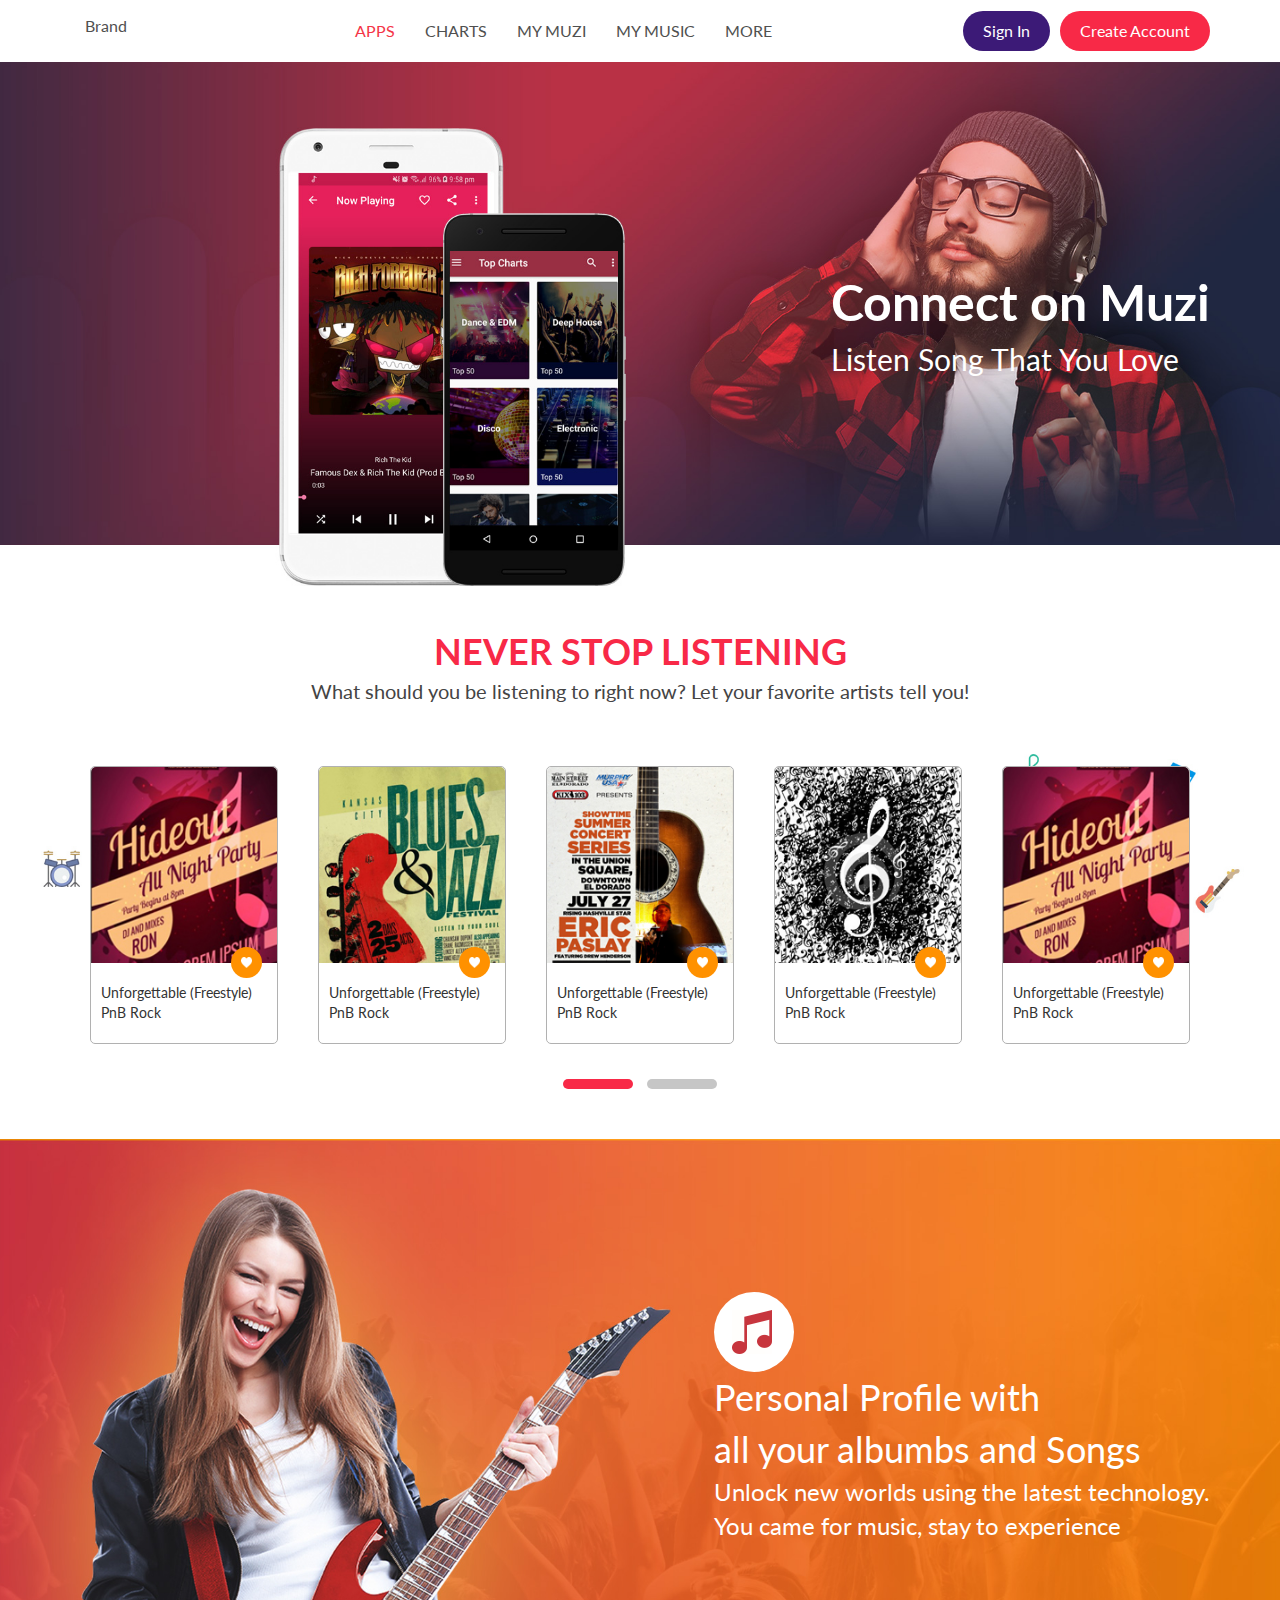
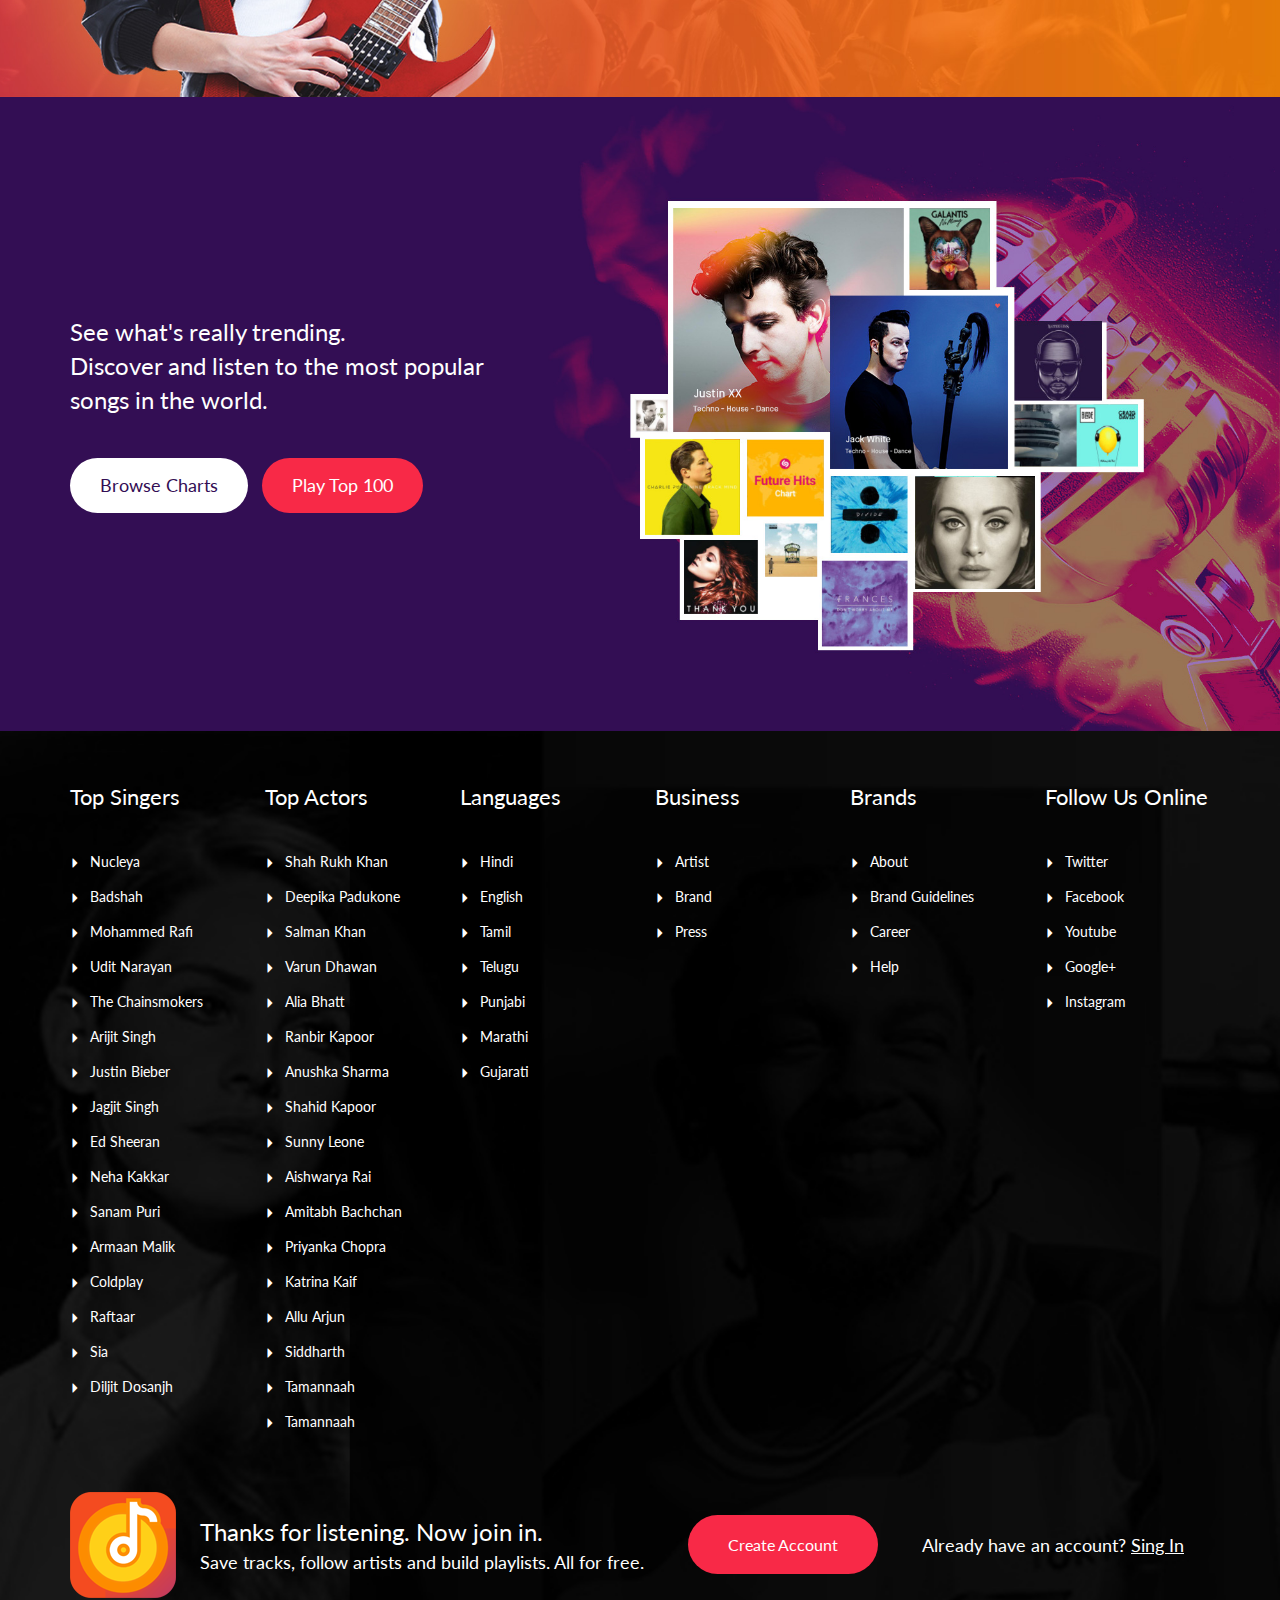
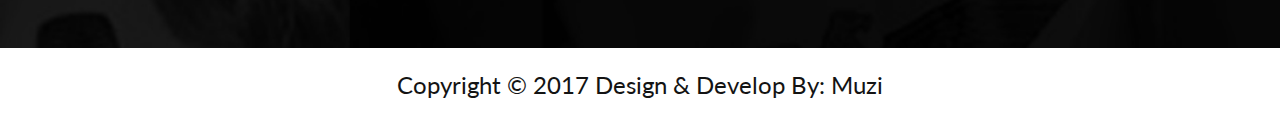
<file: landing_page.html>
<!DOCTYPE html>
<html lang="en">

<head>
    <meta charset="utf-8">
    <meta http-equiv="X-UA-Compatible" content="IE=edge">
    <meta name="viewport" content="width=device-width, initial-scale=1">
    <!-- The above 3 meta tags *must* come first in the head; any other head content must come *after* these tags -->
    <title>Music</title>
    <!-- Bootstrap -->
    <link href="css/bootstrap.min.css" rel="stylesheet">
    <link href="https://fonts.googleapis.com/css?family=Lato:400,700" rel="stylesheet">
    <link rel="stylesheet" href="css/owl.carousel.min.css">
    <link rel="stylesheet" href="css/owl.theme.default.min.css">
    <link href="css/styles.css" rel="stylesheet">
    <!-- HTML5 shim and Respond.js for IE8 support of HTML5 elements and media queries -->
    <!-- WARNING: Respond.js doesn't work if you view the page via file:// -->
    <!--[if lt IE 9]>
      <script src="https://oss.maxcdn.com/html5shiv/3.7.3/html5shiv.min.js"></script>
      <script src="https://oss.maxcdn.com/respond/1.4.2/respond.min.js"></script>
    <![endif]-->
</head>

<body>
    <header>
        <div class="topbar">
            <nav class="navbar navbar-default">
                <div class="container">
                    <div class="navbar-header">
                        <button type="button" class="navbar-toggle collapsed" data-toggle="collapse" data-target="#bs-example-navbar-collapse-1" aria-expanded="false"> <span class="sr-only">Toggle navigation</span> <span class="icon-bar"></span> <span class="icon-bar"></span> <span class="icon-bar"></span> </button>
                    </div>
                    <div class="collapse navbar-collapse" id="bs-example-navbar-collapse-1">
                        <ul class="nav navbar-nav">
                            <li><a class="navbar-brand" href="#">Brand</a></li>
                        </ul>
                        <ul class="nav navbar-nav navbar-center">
                            <li class="active"><a href="#">APPS <span class="sr-only">(current)</span></a></li>
                            <li><a href="#">CHARTS</a></li>
                            <li><a href="#">MY MUZI</a></li>
                            <li><a href="#">MY MUSIC</a></li>
                            <li><a href="#">MORE</a></li>
                        </ul>
                        <ul class="nav navbar-nav navbar-right">
                            <li><a href="#" class="signin_button">Sign In</a></li>
                            <li><a href="#" class="signup_button">Create Account</a></li>
                        </ul>
                    </div>
                </div>
            </nav>
        </div>
    </header>
    <div class="connect_muzi_cont">
        <div class="container">
            <div class="row">
                <div class="col-md-12">
                    <div class="connectmuzi pull-right">
                        <div class="connect_muzi_text">Connect on Muzi</div>
                        <div class="listen_music">Listen Song That You Love</div>
                    </div>
                </div>
            </div>
        </div>
    </div>
    <div class="neverstop_cont">
        <div class="container">
            <div class="row">
                <div class="col-md-12">
                    <div class="never_stop">NEVER STOP LISTENING</div>
                    <div class="never_stop_text">What should you be listening to right now? Let your favorite artists tell you!</div>
                </div>
            </div>
            <div class="row">
                <div class="col-md-12">
                    <div class="owl-carousel owl-theme owl-one listening_slider">
                        <div class="listening_item">
                            <div class="heart_iconcont"><img src="images/heart_icon.png" alt="Heart Icon" /></div>
                            <div class="listening_img">
                                <div class="listening_playbtn">
                                    <a href=""><img src="images/listening_playbtn.png" alt="Play Button" /></a>
                                </div> <img src="images/hideout.jpg" alt="Hideout" class="img-responsive" /> </div>
                            <div class="listening_title mgnT20">Unforgettable (Freestyle)</div>
                            <div class="listening_title mgnB20">PnB Rock</div>
                        </div>
                        <div class="listening_item">
                            <div class="heart_iconcont"><img src="images/heart_icon.png" alt="Heart Icon" /></div>
                            <div class="listening_img">
                                <div class="listening_playbtn">
                                    <a href=""><img src="images/listening_playbtn.png" alt="Play Button" /></a>
                                </div> <img src="images/blues_jazz.jpg" alt="Blue Jazz" class="img-responsive" /> </div>
                            <div class="listening_title mgnT20">Unforgettable (Freestyle)</div>
                            <div class="listening_title mgnB20">PnB Rock</div>
                        </div>
                        <div class="listening_item">
                            <div class="heart_iconcont"><img src="images/heart_icon.png" alt="Heart Icon" /></div>
                            <div class="listening_img">
                                <div class="listening_playbtn">
                                    <a href=""><img src="images/listening_playbtn.png" alt="Play Button" /></a>
                                </div> <img src="images/ericpasley.jpg" alt="Eric Pasley" class="img-responsive" /> </div>
                            <div class="listening_title mgnT20">Unforgettable (Freestyle)</div>
                            <div class="listening_title mgnB20">PnB Rock</div>
                        </div>
                        <div class="listening_item">
                            <div class="heart_iconcont"><img src="images/heart_icon.png" alt="Heart Icon" /></div>
                            <div class="listening_img">
                                <div class="listening_playbtn">
                                    <a href=""><img src="images/listening_playbtn.png" alt="Play Button" /></a>
                                </div> <img src="images/musicfreestyle.jpg" alt="Music" class="img-responsive" /> </div>
                            <div class="listening_title mgnT20">Unforgettable (Freestyle)</div>
                            <div class="listening_title mgnB20">PnB Rock</div>
                        </div>
                        <div class="listening_item">
                            <div class="heart_iconcont"><img src="images/heart_icon.png" alt="Heart Icon" /></div>
                            <div class="listening_img">
                                <div class="listening_playbtn">
                                    <a href=""><img src="images/listening_playbtn.png" alt="Play Button" /></a>
                                </div> <img src="images/hideout.jpg" alt="Hideout" class="img-responsive" /> </div>
                            <div class="listening_title mgnT20">Unforgettable (Freestyle)</div>
                            <div class="listening_title mgnB20">PnB Rock</div>
                        </div>
                        <div class="listening_item">
                            <div class="heart_iconcont"><img src="images/heart_icon.png" alt="Heart Icon" /></div>
                            <div class="listening_img">
                                <div class="listening_playbtn">
                                    <a href=""><img src="images/listening_playbtn.png" alt="Play Button" /></a>
                                </div> <img src="images/hideout.jpg" alt="Hideout" class="img-responsive" /> </div>
                            <div class="listening_title mgnT20">Unforgettable (Freestyle)</div>
                            <div class="listening_title mgnB20">PnB Rock</div>
                        </div>
                        <div class="listening_item">
                            <div class="heart_iconcont"><img src="images/heart_icon.png" alt="Heart Icon" /></div>
                            <div class="listening_img">
                                <div class="listening_playbtn">
                                    <a href=""><img src="images/listening_playbtn.png" alt="Play Button" /></a>
                                </div> <img src="images/blues_jazz.jpg" alt="Blue Jazz" class="img-responsive" /> </div>
                            <div class="listening_title mgnT20">Unforgettable (Freestyle)</div>
                            <div class="listening_title mgnB20">PnB Rock</div>
                        </div>
                        <div class="listening_item">
                            <div class="heart_iconcont"><img src="images/heart_icon.png" alt="Heart Icon" /></div>
                            <div class="listening_img">
                                <div class="listening_playbtn">
                                    <a href=""><img src="images/listening_playbtn.png" alt="Play Button" /></a>
                                </div> <img src="images/ericpasley.jpg" alt="Eric Pasley" class="img-responsive" /> </div>
                            <div class="listening_title mgnT20">Unforgettable (Freestyle)</div>
                            <div class="listening_title mgnB20">PnB Rock</div>
                        </div>
                        <div class="listening_item">
                            <div class="heart_iconcont"><img src="images/heart_icon.png" alt="Heart Icon" /></div>
                            <div class="listening_img">
                                <div class="listening_playbtn">
                                    <a href=""><img src="images/listening_playbtn.png" alt="Play Button" /></a>
                                </div> <img src="images/musicfreestyle.jpg" alt="Music" class="img-responsive" /> </div>
                            <div class="listening_title mgnT20">Unforgettable (Freestyle)</div>
                            <div class="listening_title mgnB20">PnB Rock</div>
                        </div>
                        <div class="listening_item">
                            <div class="heart_iconcont"><img src="images/heart_icon.png" alt="Heart Icon" /></div>
                            <div class="listening_img">
                                <div class="listening_playbtn">
                                    <a href=""><img src="images/listening_playbtn.png" alt="Play Button" /></a>
                                </div> <img src="images/hideout.jpg" alt="Hideout" class="img-responsive" /> </div>
                            <div class="listening_title mgnT20">Unforgettable (Freestyle)</div>
                            <div class="listening_title mgnB20">PnB Rock</div>
                        </div>
                    </div>
                </div>
            </div>
        </div>
    </div>
    <div class="personal_profile">
        <div class="container">
            <div class="row">
                <div class="col-md-12">
                    <div class="perprof_cont pull-right">
                        <div class="musicsign"><img src="images/musicsign.png" alt="Music Sign" /></div>
                        <div class="perprof_text">Personal Profile with
                            <br />all your albumbs and Songs</div>
                        <div class="unlock_newworld">Unlock new worlds using the latest technology.
                            <br />You came for music, stay to experience </div>
                    </div>
                </div>
            </div>
        </div>
    </div>
    <div class="muzi_chart">
        <div class="container">
            <div class="row">
                <div class="col-md-12">
                    <div class="perprof_cont">
                        <div class="really_trendy"> See what's really trending.
                            <br /> Discover and listen to the most popular
                            <br /> songs in the world. 
                        </div>
                        <a href="" class="browse_charts">Browse Charts</a>
                        <a href="" class="play_top100">Play Top 100</a>
                    </div>
                </div>
            </div>
        </div>
    </div>
    <footer>
        <div class="container">
            <div class="row">
                <div class="col-md-2">
                    <div class="footer_title">Top Singers</div>
                    <div class="top_singer_list">
                        <ul class="list-unstyled">
                            <li><span class="glyphicon glyphicon-triangle-right"></span><a href="">Nucleya</a></li>
                            <li><span class="glyphicon glyphicon-triangle-right"></span><a href="">Badshah</a></li>
                            <li><span class="glyphicon glyphicon-triangle-right"></span><a href="">Mohammed Rafi</a></li>
                            <li><span class="glyphicon glyphicon-triangle-right"></span><a href="">Udit Narayan</a></li>
                            <li><span class="glyphicon glyphicon-triangle-right"></span><a href="">The Chainsmokers</a></li>
                            <li><span class="glyphicon glyphicon-triangle-right"></span><a href="">Arijit Singh</a></li>
                            <li><span class="glyphicon glyphicon-triangle-right"></span><a href="">Justin Bieber</a></li>
                            <li><span class="glyphicon glyphicon-triangle-right"></span><a href="">Jagjit Singh</a></li>
                            <li><span class="glyphicon glyphicon-triangle-right"></span><a href="">Ed Sheeran</a></li>
                            <li><span class="glyphicon glyphicon-triangle-right"></span><a href="">Neha Kakkar</a></li>
                            <li><span class="glyphicon glyphicon-triangle-right"></span><a href="">Sanam Puri</a></li>
                            <li><span class="glyphicon glyphicon-triangle-right"></span><a href="">Armaan Malik</a></li>
                            <li><span class="glyphicon glyphicon-triangle-right"></span><a href="">Coldplay</a></li>
                            <li><span class="glyphicon glyphicon-triangle-right"></span><a href="">Raftaar</a></li>
                            <li><span class="glyphicon glyphicon-triangle-right"></span><a href="">Sia</a></li>
                            <li><span class="glyphicon glyphicon-triangle-right"></span><a href="">Diljit Dosanjh</a></li>
                        </ul>
                    </div>
                </div>
                <div class="col-md-2">
                    <div class="footer_title">Top Actors</div>
                    <div class="top_singer_list">
                        <ul class="list-unstyled">
                            <li><span class="glyphicon glyphicon-triangle-right"></span><a href="">Shah Rukh Khan</a></li>
                            <li><span class="glyphicon glyphicon-triangle-right"></span><a href="">Deepika Padukone</a></li>
                            <li><span class="glyphicon glyphicon-triangle-right"></span><a href="">Salman Khan</a></li>
                            <li><span class="glyphicon glyphicon-triangle-right"></span><a href="">Varun Dhawan</a></li>
                            <li><span class="glyphicon glyphicon-triangle-right"></span><a href="">Alia Bhatt</a></li>
                            <li><span class="glyphicon glyphicon-triangle-right"></span><a href="">Ranbir Kapoor</a></li>
                            <li><span class="glyphicon glyphicon-triangle-right"></span><a href="">Anushka Sharma</a></li>
                            <li><span class="glyphicon glyphicon-triangle-right"></span><a href="">Shahid Kapoor</a></li>
                            <li><span class="glyphicon glyphicon-triangle-right"></span><a href="">Sunny Leone</a></li>
                            <li><span class="glyphicon glyphicon-triangle-right"></span><a href="">Aishwarya Rai</a></li>
                            <li><span class="glyphicon glyphicon-triangle-right"></span><a href="">Amitabh Bachchan</a></li>
                            <li><span class="glyphicon glyphicon-triangle-right"></span><a href="">Priyanka Chopra</a></li>
                            <li><span class="glyphicon glyphicon-triangle-right"></span><a href="">Katrina Kaif</a></li>
                            <li><span class="glyphicon glyphicon-triangle-right"></span><a href="">Allu Arjun</a></li>
                            <li><span class="glyphicon glyphicon-triangle-right"></span><a href="">Siddharth</a></li>
                            <li><span class="glyphicon glyphicon-triangle-right"></span><a href="">Tamannaah</a></li>
                            <li><span class="glyphicon glyphicon-triangle-right"></span><a href="">Tamannaah</a></li>
                        </ul>
                    </div>
                </div>
                <div class="col-md-2">
                    <div class="footer_title">Languages</div>
                    <div class="top_singer_list">
                        <ul class="list-unstyled">
                            <li><span class="glyphicon glyphicon-triangle-right"></span><a href="">Hindi</a></li>
                            <li><span class="glyphicon glyphicon-triangle-right"></span><a href="">English</a></li>
                            <li><span class="glyphicon glyphicon-triangle-right"></span><a href="">Tamil</a></li>
                            <li><span class="glyphicon glyphicon-triangle-right"></span><a href="">Telugu</a></li>
                            <li><span class="glyphicon glyphicon-triangle-right"></span><a href="">Punjabi</a></li>
                            <li><span class="glyphicon glyphicon-triangle-right"></span><a href="">Marathi</a></li>
                            <li><span class="glyphicon glyphicon-triangle-right"></span><a href="">Gujarati</a></li>
                        </ul>
                    </div>
                </div>
                <div class="col-md-2">
                    <div class="footer_title">Business</div>
                    <div class="top_singer_list">
                        <ul class="list-unstyled">
                            <li><span class="glyphicon glyphicon-triangle-right"></span><a href="">Artist</a></li>
                            <li><span class="glyphicon glyphicon-triangle-right"></span><a href="">Brand</a></li>
                            <li><span class="glyphicon glyphicon-triangle-right"></span><a href="">Press</a></li>
                        </ul>
                    </div>
                </div>
                <div class="col-md-2">
                    <div class="footer_title">Brands</div>
                    <div class="top_singer_list">
                        <ul class="list-unstyled">
                            <li><span class="glyphicon glyphicon-triangle-right"></span><a href="">About</a></li>
                            <li><span class="glyphicon glyphicon-triangle-right"></span><a href="">Brand Guidelines</a></li>
                            <li><span class="glyphicon glyphicon-triangle-right"></span><a href="">Career</a></li>
                            <li><span class="glyphicon glyphicon-triangle-right"></span><a href="">Help</a></li>
                        </ul>
                    </div>
                </div>
                <div class="col-md-2">
                    <div class="footer_title">Follow Us Online</div>
                    <div class="top_singer_list">
                        <ul class="list-unstyled">
                            <li><span class="glyphicon glyphicon-triangle-right"></span><a href="">Twitter</a></li>
                            <li><span class="glyphicon glyphicon-triangle-right"></span><a href="">Facebook</a></li>
                            <li><span class="glyphicon glyphicon-triangle-right"></span><a href="">Youtube</a></li>
                            <li><span class="glyphicon glyphicon-triangle-right"></span><a href="">Google+</a></li>
                            <li><span class="glyphicon glyphicon-triangle-right"></span><a href="">Instagram</a></li>
                        </ul>
                    </div>
                </div>
            </div>
            <div class="row">
                <div class="col-md-12">
                    <div class="music_sign"><img src="images/music_sign.png" alt="Music Sign" /></div>
                    <div class="thanks_listening"> Thanks for listening. Now join in. <span class="save_track">Save tracks, follow artists and build playlists. All for free.</span> </div>
                    <div class="creat_account"><a href="">Create Account</a></div>
                    <div class="already_account">Already have an account? <a href="">Sing In</a></div>
                </div>
            </div>
        </div>
    </footer>
    <div class="container">
        <div class="row">
            <div class="col-md-12">
                <div class="copyright_text">Copyright &copy; 2017 Design &amp; Develop By: Muzi</div>
            </div>
        </div>
    </div>
    <!-- jQuery (necessary for Bootstrap's JavaScript plugins) -->
    <script src="js/jquery.min.js"></script>
    <!-- Include all compiled plugins (below), or include individual files as needed -->
    <script src="js/bootstrap.min.js"></script>
    <script src="js/owl.carousel.min.js"></script>
    <script type="text/javascript">
        $(document).ready(function () {
            $('.owl-one').owlCarousel({
                loop: true
                , autoplay: true
                , margin: 0
                , responsiveClass: true
                , dots: true
                , responsive: {
                    0: {
                        items: 1
                    }
                    , 600: {
                        items: 3
                    }
                    , 1000: {
                        items: 5
                        , loop: true
                    }
                }
            });
        });
    </script>
</body>

</html>
</file>
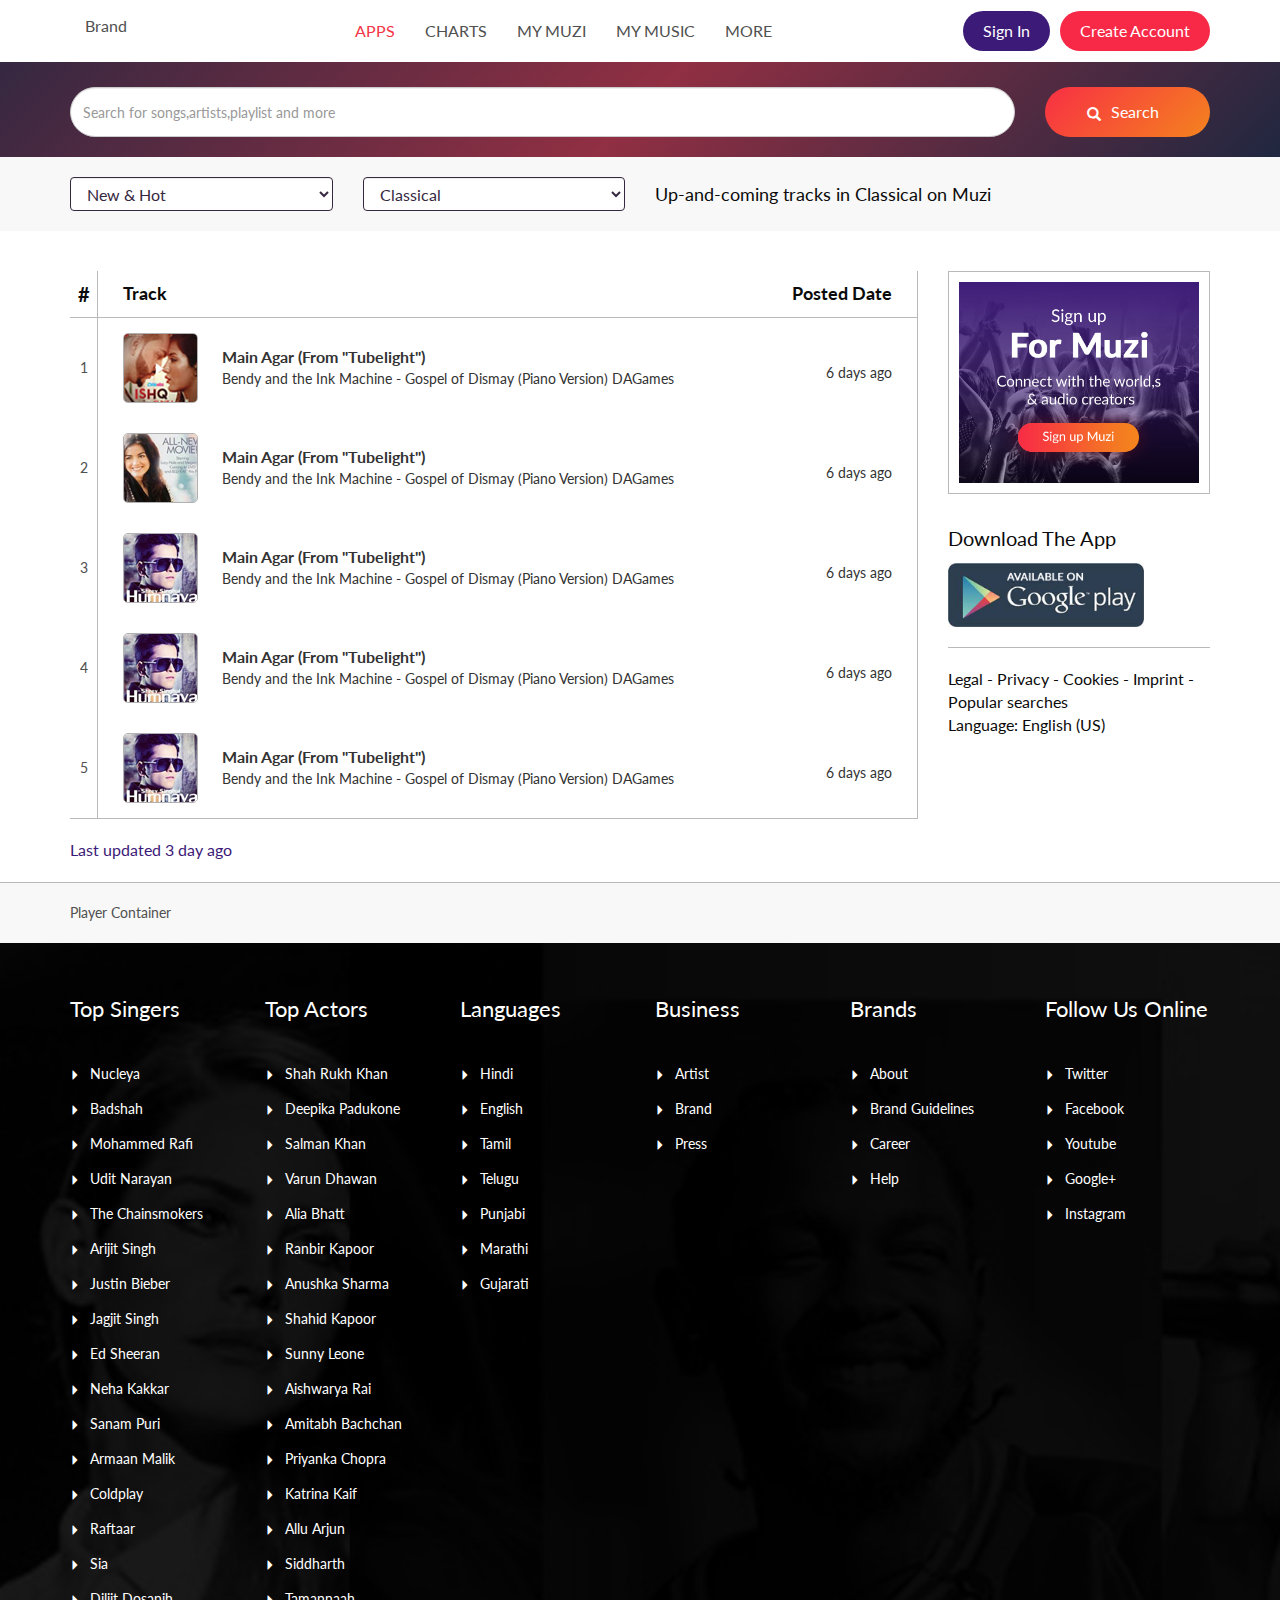
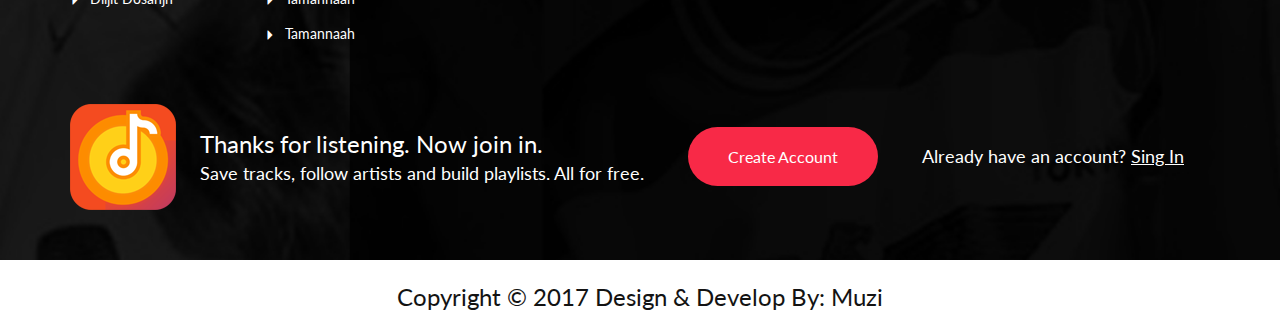
<file: listing.html>
<!DOCTYPE html>
<html lang="en">

<head>
    <meta charset="utf-8">
    <meta http-equiv="X-UA-Compatible" content="IE=edge">
    <meta name="viewport" content="width=device-width, initial-scale=1">
    <!-- The above 3 meta tags *must* come first in the head; any other head content must come *after* these tags -->
    <title>Music</title>
    <!-- Bootstrap -->
    <link href="css/bootstrap.min.css" rel="stylesheet">
    <link href="https://fonts.googleapis.com/css?family=Lato:400,700" rel="stylesheet">
    <link href="css/styles.css" rel="stylesheet">
    <!-- HTML5 shim and Respond.js for IE8 support of HTML5 elements and media queries -->
    <!-- WARNING: Respond.js doesn't work if you view the page via file:// -->
    <!--[if lt IE 9]>
      <script src="https://oss.maxcdn.com/html5shiv/3.7.3/html5shiv.min.js"></script>
      <script src="https://oss.maxcdn.com/respond/1.4.2/respond.min.js"></script>
    <![endif]-->
</head>

<body>
    <header>
        <div class="topbar">
            <nav class="navbar navbar-default">
                <div class="container">
                    <!-- Brand and toggle get grouped for better mobile display -->
                    <div class="navbar-header">
                        <button type="button" class="navbar-toggle collapsed" data-toggle="collapse" data-target="#bs-example-navbar-collapse-1" aria-expanded="false"> <span class="sr-only">Toggle navigation</span> <span class="icon-bar"></span> <span class="icon-bar"></span> <span class="icon-bar"></span> </button>
                    </div>
                    <!-- Collect the nav links, forms, and other content for toggling -->
                    <div class="collapse navbar-collapse" id="bs-example-navbar-collapse-1">
                        <ul class="nav navbar-nav">
                            <li><a class="navbar-brand" href="#">Brand</a></li>
                        </ul>
                        <ul class="nav navbar-nav navbar-center">
                            <li class="active"><a href="#">APPS <span class="sr-only">(current)</span></a></li>
                            <li><a href="#">CHARTS</a></li>
                            <li><a href="#">MY MUZI</a></li>
                            <li><a href="#">MY MUSIC</a></li>
                            <li><a href="#">MORE</a></li>
                        </ul>
                        <ul class="nav navbar-nav navbar-right">
                            <li><a href="#" class="signin_button">Sign In</a></li>
                            <li><a href="#" class="signup_button">Create Account</a></li>
                        </ul>
                    </div>
                    <!-- /.navbar-collapse -->
                </div>
                <!-- /.container-fluid -->
            </nav>
        </div>
        <div class="searchbar">
            <form>
                <div class="container">
                    <div class="row">
                        <div class="col-md-10">
                            <div class="form-group">
                                <label for="exampleInput" class="sr-only">Email address</label>
                                <input type="text" class="form-control" id="exampleInput" placeholder="Search for songs,artists,playlist and more"> </div>
                        </div>
                        <div class="col-md-2">
                            <button type="submit" class="btn btn-warning btn-block"><span class="glyphicon glyphicon-search"></span>Search</button>
                        </div>
                    </div>
                </div>
            </form>
        </div>
    </header>
    <div class="upcoming_trackbar">
        <form>
            <div class="container">
                <div class="row">
                    <div class="col-md-3">
                        <div class="form-group">
                            <label for="exampleInputName2" class="sr-only">Name</label>
                            <select class="form-control">
                                <option selected>New &amp; Hot</option>
                                <option>2</option>
                                <option>3</option>
                                <option>4</option>
                                <option>5</option>
                            </select>
                        </div>
                    </div>
                    <div class="col-md-3">
                        <div class="form-group">
                            <label for="exampleInputEmail2" class="sr-only">Email</label>
                            <select class="form-control">
                                <option selected>Classical</option>
                                <option>2</option>
                                <option>3</option>
                                <option>4</option>
                                <option>5</option>
                            </select>
                        </div>
                    </div>
                    <div class="col-md-6">
                        <div class="upcoming_text">Up-and-coming tracks in Classical on Muzi</div>
                    </div>
                </div>
            </div>
        </form>
    </div>
    <div class="container">
        <div class="row">
            <div class="col-md-9">
                <div class="track_listing">
                    <table class="table">
                        <tr class="hidden-xs">
                            <th class="serialno text-center">#</th>
                            <th>
                                <div class="track_text pull-left">Track</div>
                                <div class="track_text pull-right">Posted Date</div>
                            </th>
                        </tr>
                        <tr>
                            <td class="text-center hidden-xs">1</td>
                            <td>
                                <div class="track_cont">
                                    <div class="track_thumb">
                                        <div class="track_playbtn">
                                            <a href=""><img src="images/track_playbtn.png" alt="Track Play Button" /></a>
                                        </div> <img src="images/ishq_thumb.jpg" alt="Ishq" /> </div>
                                    <div class="track_detail_cont">
                                        <div class="track_title">Main Agar (From "Tubelight")</div>
                                        <div class="track_detail">Bendy and the Ink Machine - Gospel of Dismay (Piano Version) DAGames </div>
                                    </div>
                                    <div class="track_date">6 days ago</div>
                                    <div class="track_icons">
                                        <a href=""><img src="images/track_icon1.jpg" alt="Track Icon 1" /></a>
                                        <a href=""><img src="images/track_icon2.jpg" alt="Track Icon 2" /></a>
                                        <a href=""><img src="images/track_icon3.jpg" alt="Track Icon 3" /></a>
                                        <a href=""><img src="images/track_icon4.jpg" alt="Track Icon 4" /></a>
                                    </div>
                                </div>
                            </td>
                        </tr>
                        <tr>
                            <td class="text-center hidden-xs">2</td>
                            <td>
                                <div class="track_cont">
                                    <div class="track_thumb">
                                        <div class="track_playbtn">
                                            <a href=""><img src="images/track_playbtn.png" alt="Track Play Button" /></a>
                                        </div> <img src="images/main_agar_thumb.jpg" alt="Main Agar" /> </div>
                                    <div class="track_detail_cont">
                                        <div class="track_title">Main Agar (From "Tubelight")</div>
                                        <div class="track_detail">Bendy and the Ink Machine - Gospel of Dismay (Piano Version) DAGames </div>
                                    </div>
                                    <div class="track_date">6 days ago</div>
                                    <div class="track_icons">
                                        <a href=""><img src="images/track_icon1.jpg" alt="Track Icon 1" /></a>
                                        <a href=""><img src="images/track_icon2.jpg" alt="Track Icon 2" /></a>
                                        <a href=""><img src="images/track_icon3.jpg" alt="Track Icon 3" /></a>
                                        <a href=""><img src="images/track_icon4.jpg" alt="Track Icon 4" /></a>
                                    </div>
                                </div>
                            </td>
                        </tr>
                        <tr>
                            <td class="text-center hidden-xs">3</td>
                            <td>
                                <div class="track_cont">
                                    <div class="track_thumb">
                                        <div class="track_playbtn">
                                            <a href=""><img src="images/track_playbtn.png" alt="Track Play Button" /></a>
                                        </div> <img src="images/humnava_thumb.jpg" alt="Humnava" /> </div>
                                    <div class="track_detail_cont">
                                        <div class="track_title">Main Agar (From "Tubelight")</div>
                                        <div class="track_detail">Bendy and the Ink Machine - Gospel of Dismay (Piano Version) DAGames </div>
                                    </div>
                                    <div class="track_date">6 days ago</div>
                                    <div class="track_icons">
                                        <a href=""><img src="images/track_icon1.jpg" alt="Track Icon 1" /></a>
                                        <a href=""><img src="images/track_icon2.jpg" alt="Track Icon 2" /></a>
                                        <a href=""><img src="images/track_icon3.jpg" alt="Track Icon 3" /></a>
                                        <a href=""><img src="images/track_icon4.jpg" alt="Track Icon 4" /></a>
                                    </div>
                                </div>
                            </td>
                        </tr>
                        <tr>
                            <td class="text-center hidden-xs">4</td>
                            <td>
                                <div class="track_cont">
                                    <div class="track_thumb">
                                        <div class="track_playbtn">
                                            <a href=""><img src="images/track_playbtn.png" alt="Track Play Button" /></a>
                                        </div> <img src="images/humnava_thumb.jpg" alt="Humnava" /> </div>
                                    <div class="track_detail_cont">
                                        <div class="track_title">Main Agar (From "Tubelight")</div>
                                        <div class="track_detail">Bendy and the Ink Machine - Gospel of Dismay (Piano Version) DAGames </div>
                                    </div>
                                    <div class="track_date">6 days ago</div>
                                    <div class="track_icons">
                                        <a href=""><img src="images/track_icon1.jpg" alt="Track Icon 1" /></a>
                                        <a href=""><img src="images/track_icon2.jpg" alt="Track Icon 2" /></a>
                                        <a href=""><img src="images/track_icon3.jpg" alt="Track Icon 3" /></a>
                                        <a href=""><img src="images/track_icon4.jpg" alt="Track Icon 4" /></a>
                                    </div>
                                </div>
                            </td>
                        </tr>
                        <tr>
                            <td class="text-center hidden-xs">5</td>
                            <td>
                                <div class="track_cont">
                                    <div class="track_thumb">
                                        <div class="track_playbtn">
                                            <a href=""><img src="images/track_playbtn.png" alt="Track Play Button" /></a>
                                        </div> <img src="images/humnava_thumb.jpg" alt="Humnava" /> </div>
                                    <div class="track_detail_cont">
                                        <div class="track_title">Main Agar (From "Tubelight")</div>
                                        <div class="track_detail">Bendy and the Ink Machine - Gospel of Dismay (Piano Version) DAGames </div>
                                    </div>
                                    <div class="track_date">6 days ago</div>
                                    <div class="track_icons">
                                        <a href=""><img src="images/track_icon1.jpg" alt="Track Icon 1" /></a>
                                        <a href=""><img src="images/track_icon2.jpg" alt="Track Icon 2" /></a>
                                        <a href=""><img src="images/track_icon3.jpg" alt="Track Icon 3" /></a>
                                        <a href=""><img src="images/track_icon4.jpg" alt="Track Icon 4" /></a>
                                    </div>
                                </div>
                            </td>
                        </tr>
                    </table>
                    <div class="last_update">Last updated 3 day ago</div>
                </div>
            </div>
            <div class="col-md-3 listing_sidebar">
                <div class="muzi_banner_cont"> <img src="images/muzi_banner.jpg" alt="Muzi Banner" /> </div>
                <div class="listing_download_app">Download The App</div>
                <div class="listing_googlebtn">
                    <a href=""><img src="images/google_play_button.jpg" alt="Google Play Store" /></a>
                </div>
                <hr />
                <div class="legal_privacy">Legal - Privacy - Cookies - Imprint - Popular searches
                    <br />Language: English (US)</div>
            </div>
        </div>
    </div>
    <div class="player_cont">
        <div class="container">
            <div class="row">
                <div class="col-md-9"> Player Container </div>
            </div>
        </div>
    </div>
    <footer>
        <div class="container">
            <div class="row">
                <div class="col-md-2">
                    <div class="footer_title">Top Singers</div>
                    <div class="top_singer_list">
                        <ul class="list-unstyled">
                            <li><span class="glyphicon glyphicon-triangle-right"></span><a href="">Nucleya</a></li>
                            <li><span class="glyphicon glyphicon-triangle-right"></span><a href="">Badshah</a></li>
                            <li><span class="glyphicon glyphicon-triangle-right"></span><a href="">Mohammed Rafi</a></li>
                            <li><span class="glyphicon glyphicon-triangle-right"></span><a href="">Udit Narayan</a></li>
                            <li><span class="glyphicon glyphicon-triangle-right"></span><a href="">The Chainsmokers</a></li>
                            <li><span class="glyphicon glyphicon-triangle-right"></span><a href="">Arijit Singh</a></li>
                            <li><span class="glyphicon glyphicon-triangle-right"></span><a href="">Justin Bieber</a></li>
                            <li><span class="glyphicon glyphicon-triangle-right"></span><a href="">Jagjit Singh</a></li>
                            <li><span class="glyphicon glyphicon-triangle-right"></span><a href="">Ed Sheeran</a></li>
                            <li><span class="glyphicon glyphicon-triangle-right"></span><a href="">Neha Kakkar</a></li>
                            <li><span class="glyphicon glyphicon-triangle-right"></span><a href="">Sanam Puri</a></li>
                            <li><span class="glyphicon glyphicon-triangle-right"></span><a href="">Armaan Malik</a></li>
                            <li><span class="glyphicon glyphicon-triangle-right"></span><a href="">Coldplay</a></li>
                            <li><span class="glyphicon glyphicon-triangle-right"></span><a href="">Raftaar</a></li>
                            <li><span class="glyphicon glyphicon-triangle-right"></span><a href="">Sia</a></li>
                            <li><span class="glyphicon glyphicon-triangle-right"></span><a href="">Diljit Dosanjh</a></li>
                        </ul>
                    </div>
                </div>
                <div class="col-md-2">
                    <div class="footer_title">Top Actors</div>
                    <div class="top_singer_list">
                        <ul class="list-unstyled">
                            <li><span class="glyphicon glyphicon-triangle-right"></span><a href="">Shah Rukh Khan</a></li>
                            <li><span class="glyphicon glyphicon-triangle-right"></span><a href="">Deepika Padukone</a></li>
                            <li><span class="glyphicon glyphicon-triangle-right"></span><a href="">Salman Khan</a></li>
                            <li><span class="glyphicon glyphicon-triangle-right"></span><a href="">Varun Dhawan</a></li>
                            <li><span class="glyphicon glyphicon-triangle-right"></span><a href="">Alia Bhatt</a></li>
                            <li><span class="glyphicon glyphicon-triangle-right"></span><a href="">Ranbir Kapoor</a></li>
                            <li><span class="glyphicon glyphicon-triangle-right"></span><a href="">Anushka Sharma</a></li>
                            <li><span class="glyphicon glyphicon-triangle-right"></span><a href="">Shahid Kapoor</a></li>
                            <li><span class="glyphicon glyphicon-triangle-right"></span><a href="">Sunny Leone</a></li>
                            <li><span class="glyphicon glyphicon-triangle-right"></span><a href="">Aishwarya Rai</a></li>
                            <li><span class="glyphicon glyphicon-triangle-right"></span><a href="">Amitabh Bachchan</a></li>
                            <li><span class="glyphicon glyphicon-triangle-right"></span><a href="">Priyanka Chopra</a></li>
                            <li><span class="glyphicon glyphicon-triangle-right"></span><a href="">Katrina Kaif</a></li>
                            <li><span class="glyphicon glyphicon-triangle-right"></span><a href="">Allu Arjun</a></li>
                            <li><span class="glyphicon glyphicon-triangle-right"></span><a href="">Siddharth</a></li>
                            <li><span class="glyphicon glyphicon-triangle-right"></span><a href="">Tamannaah</a></li>
                            <li><span class="glyphicon glyphicon-triangle-right"></span><a href="">Tamannaah</a></li>
                        </ul>
                    </div>
                </div>
                <div class="col-md-2">
                    <div class="footer_title">Languages</div>
                    <div class="top_singer_list">
                        <ul class="list-unstyled">
                            <li><span class="glyphicon glyphicon-triangle-right"></span><a href="">Hindi</a></li>
                            <li><span class="glyphicon glyphicon-triangle-right"></span><a href="">English</a></li>
                            <li><span class="glyphicon glyphicon-triangle-right"></span><a href="">Tamil</a></li>
                            <li><span class="glyphicon glyphicon-triangle-right"></span><a href="">Telugu</a></li>
                            <li><span class="glyphicon glyphicon-triangle-right"></span><a href="">Punjabi</a></li>
                            <li><span class="glyphicon glyphicon-triangle-right"></span><a href="">Marathi</a></li>
                            <li><span class="glyphicon glyphicon-triangle-right"></span><a href="">Gujarati</a></li>
                        </ul>
                    </div>
                </div>
                <div class="col-md-2">
                    <div class="footer_title">Business</div>
                    <div class="top_singer_list">
                        <ul class="list-unstyled">
                            <li><span class="glyphicon glyphicon-triangle-right"></span><a href="">Artist</a></li>
                            <li><span class="glyphicon glyphicon-triangle-right"></span><a href="">Brand</a></li>
                            <li><span class="glyphicon glyphicon-triangle-right"></span><a href="">Press</a></li>
                        </ul>
                    </div>
                </div>
                <div class="col-md-2">
                    <div class="footer_title">Brands</div>
                    <div class="top_singer_list">
                        <ul class="list-unstyled">
                            <li><span class="glyphicon glyphicon-triangle-right"></span><a href="">About</a></li>
                            <li><span class="glyphicon glyphicon-triangle-right"></span><a href="">Brand Guidelines</a></li>
                            <li><span class="glyphicon glyphicon-triangle-right"></span><a href="">Career</a></li>
                            <li><span class="glyphicon glyphicon-triangle-right"></span><a href="">Help</a></li>
                        </ul>
                    </div>
                </div>
                <div class="col-md-2">
                    <div class="footer_title">Follow Us Online</div>
                    <div class="top_singer_list">
                        <ul class="list-unstyled">
                            <li><span class="glyphicon glyphicon-triangle-right"></span><a href="">Twitter</a></li>
                            <li><span class="glyphicon glyphicon-triangle-right"></span><a href="">Facebook</a></li>
                            <li><span class="glyphicon glyphicon-triangle-right"></span><a href="">Youtube</a></li>
                            <li><span class="glyphicon glyphicon-triangle-right"></span><a href="">Google+</a></li>
                            <li><span class="glyphicon glyphicon-triangle-right"></span><a href="">Instagram</a></li>
                        </ul>
                    </div>
                </div>
            </div>
            <div class="row">
                <div class="col-md-12">
                    <div class="music_sign"><img src="images/music_sign.png" alt="Music Sign" /></div>
                    <div class="thanks_listening"> Thanks for listening. Now join in. <span class="save_track">Save tracks, follow artists and build playlists. All for free.</span> </div>
                    <div class="creat_account"><a href="">Create Account</a></div>
                    <div class="already_account">Already have an account? <a href="">Sing In</a></div>
                </div>
            </div>
        </div>
    </footer>
    <div class="container">
        <div class="row">
            <div class="col-md-12">
                <div class="copyright_text">Copyright &copy; 2017 Design &amp; Develop By: Muzi</div>
            </div>
        </div>
    </div>
    <!-- jQuery (necessary for Bootstrap's JavaScript plugins) -->
    <script src="js/jquery.min.js"></script>
    <!-- Include all compiled plugins (below), or include individual files as needed -->
    <script src="js/bootstrap.min.js"></script>
</body>

</html>
</file>
<file: css/styles.css>
body {
    overflow-x: hidden;
    font-family: 'Lato', sans-serif;
    margin: 0 auto;
    padding: 0;
    color: #505050;
    font-size: 14px;
}

.mgnT20 {
    margin-top: 20px;
}
.mgnT40 {
    margin-top: 40px;
}

.mgnB20 {
    margin-bottom: 20px;
}
.mrg0 {
    margin: 0!important;
}

hr {
    border-top: 1px solid #d5d5d5;
}


.topbar {
    background-color: #fff;
    padding: 0;
}

.topbar .navbar {
    margin-bottom: 10px;
}

.topbar .navbar-default {
    background-color: transparent;
    border-color: transparent;
}

.topbar .navbar-default .navbar-nav>.active>a,
.topbar .navbar-default .navbar-nav>.active>a:focus,
.topbar .navbar-default .navbar-nav>.active>a:hover {
    color: #f43547;
    background-color: transparent;
}

.topbar .navbar-default .navbar-nav>li>a {
    color: #505050;
    font-size: 16px;
}

.topbar .navbar-default .navbar-nav>li>a:hover {
    color: #f43547;
}

.topbar .navbar-default .navbar-nav>li>a.signin_button {
    background-color: #3c1a77;
    border-radius: 30px;
    color: #fff;
    text-align: center;
    padding: 10px 20px;
    margin: 10px 10px 0 0;
}

.topbar .navbar-default .navbar-nav>li>a.signin_button:hover {
    box-shadow: 0 5px 10px #582aa9;
}

.topbar .navbar-default .navbar-nav>li>a.signup_button {
    background-color: #f82947;
    border-radius: 30px;
    color: #fff;
    text-align: center;
    padding: 10px 20px;
    margin: 10px 0 0 0;
}

.topbar .navbar-default .navbar-nav>li>a.signup_button:hover {
    box-shadow: 0 5px 10px #f4495a;
}

.searchbar {
    /* Permalink - use to edit and share this gradient: http://colorzilla.com/gradient-editor/#352841+0,912f43+50,202740+100 */
    background: #352841;
    /* Old browsers */
    background: -moz-linear-gradient(-45deg, #352841 0%, #912f43 50%, #202740 100%);
    /* FF3.6-15 */
    background: -webkit-linear-gradient(-45deg, #352841 0%, #912f43 50%, #202740 100%);
    /* Chrome10-25,Safari5.1-6 */
    background: linear-gradient(135deg, #352841 0%, #912f43 50%, #202740 100%);
    /* W3C, IE10+, FF16+, Chrome26+, Opera12+, Safari7+ */
    filter: progid: DXImageTransform.Microsoft.gradient( startColorstr='#352841', endColorstr='#202740', GradientType=1);
    /* IE6-9 fallback on horizontal gradient */
    padding: 25px 0 5px;
}

.searchbar .form-control {
    border-radius: 30px;
    height: 50px;
}

.searchbar .btn-warning {
    /* Permalink - use to edit and share this gradient: http://colorzilla.com/gradient-editor/#f82f44+0,f4831e+100 */
    background: #f82f44;
    /* Old browsers */
    background: -moz-linear-gradient(-45deg, #f82f44 0%, #f4831e 100%);
    /* FF3.6-15 */
    background: -webkit-linear-gradient(-45deg, #f82f44 0%, #f4831e 100%);
    /* Chrome10-25,Safari5.1-6 */
    background: linear-gradient(135deg, #f82f44 0%, #f4831e 100%);
    /* W3C, IE10+, FF16+, Chrome26+, Opera12+, Safari7+ */
    filter: progid: DXImageTransform.Microsoft.gradient( startColorstr='#f82f44', endColorstr='#f4831e', GradientType=1);
    /* IE6-9 fallback on horizontal gradient */
    border-color: transparent;
    height: 50px;
    border-radius: 30px;
    border: none;
    font-size: 16px;
}

.searchbar span {
    font-size: 14px;
    vertical-align: top;
    top: 6px;
    right: 10px;
}

.artistbar {
    background: url('../images/artistbar_bg.jpg') no-repeat;
    background-size: cover;
    width: 100%;
    height: auto;
    padding: 30px 0;
}

.artistbar img {
    border-radius: 5px;
}

.leftside {
    margin: 30px 0;
}

.weekly_topten {
    font-size: 20px;
    color: #848484;
    line-height: 36px;
}

.weekly_topten a {
    font-size: 14px;
    color: #fff;
    background-color: #f82947;
    border-radius: 20px;
    padding: 10px 30px;
    text-decoration: none;
    margin-left: 10px;
    vertical-align: middle;
}

.leftside .media-object {
    border-radius: 5px;
}

.numbering {
    display: inline-block;
    vertical-align: middle;
    color: #a5a5a5;
    margin-right: 5px;
}

.weekly_banner {
    display: inline-block;
    vertical-align: middle;
    margin-right: 5px;
}

.weekly_banner img {
    border-radius: 5px;
}

.topmove_detailbox {
    display: inline-block;
    vertical-align: middle;
}

.detailbox_title {
    font-size: 16px;
    color: #333;
    font-weight: 700;
    width: 175px;
    overflow: hidden;
    text-overflow: ellipsis;
    white-space: nowrap;
}

.detailbox_subtitle {
    font-size: 12px;
    color: #333;
}

.detailbox_sectitle {
    font-size: 18px;
    color: #b2b2b2;
    font-weight: 700;
    width: 175px;
    overflow: hidden;
    text-overflow: ellipsis;
    white-space: nowrap;
    margin-top: 15px;
}

.detailbox_secsubtitle {
    font-size: 12px;
    color: #9c9c9c;
}

.leftside .list-unstyled {
    margin-top: 20px;
}

.leftside .list-unstyled li {
    margin-bottom: 30px;
    position: relative;
}

.leftside .list-unstyled li:first-of-type .play_button {
    top: 30%;
}

.leftside .list-unstyled li:hover .weekly_top_leftline,
.leftside .list-unstyled li:hover .play_button {
    display: block;
}

.weekly_top_leftline {
    display: none;
    position: absolute;
    left: -20px;
    top: 0;
    width: 5px;
    height: 100%;
    background-color: #ed3a3a;
}

.play_button {
    display: none;
    position: absolute;
    right: 0;
    top: 0;
}

.download_app {
    font-size: 20px;
    color: #0b0b0b;
}

.download_subapp {
    font-size: 14px;
    color: #0b0b0b;
}

.google_playbtn {
    margin-top: 20px;
}

.main_content {
    margin: 30px 0;
}

.main_title {
    font-size: 20px;
    color: #000;
    font-weight: 700;
    margin-bottom: 20px;
}

.view_all {
    margin-top: 10px;
}

.view_all span {
    font-size: 10px;
    margin-right: 5px;
    top: 0;
}

.view_all a {
    font-size: 16px;
    color: #000;
    text-decoration: underline;
}

.owl-carousel .owl-nav .owl-prev {
    position: absolute;
    left: -40px;
    top: 30%;
    font-size: 30px;
}

.owl-carousel .owl-nav .owl-next {
    position: absolute;
    right: -40px;
    top: 30%;
    font-size: 30px;
}

.top_cart_slider a {
    text-decoration: none;
}

.top_cart_slider a img {
    margin-bottom: 10px;
    border-radius: 5px;
}

.top_cart_slider a:hover img {
    box-shadow: 5px 5px 5px #c5c5c5;
    margin-bottom: 10px;
}

.top_cart_slider {
    margin-bottom: 30px;
}

.explore_top a {
    display: block;
    width: 100%;
    background-color: #3c1a77;
    color: #fff;
    border-radius: 40px;
    text-align: center;
    padding: 20px 0;
    font-size: 20px;
    text-decoration: none;
}

footer {
    background: url('../images/footer_bg.jpg') no-repeat;
    background-size: cover;
    width: 100%;
    height: 100%;
    padding: 50px 0;
}

.footer_title {
    font-size: 22px;
    color: #fff;
    margin-bottom: 40px;
}

.top_singer_list {
    margin-bottom: 60px;
}

.top_singer_list li {
    margin-bottom: 15px;
}

.top_singer_list a {
    color: #fff;
    text-decoration: none;
    font-size: 14px;
}

.top_singer_list span {
    color: #fff;
    font-size: 10px;
    margin-right: 10px;
}

.thanks_listening {
    font-size: 24px;
    color: #fff;
    display: inline-block;
    vertical-align: middle;
    margin-right: 40px;
}

.save_track {
    font-size: 18px;
    color: #fff;
    display: block;
}

.music_sign {
    display: inline-block;
    vertical-align: middle;
    margin-right: 20px;
}

.creat_account {
    display: inline-block;
    vertical-align: middle;
    margin-right: 40px;
}

.creat_account a {
    font-size: 16px;
    color: #fff;
    background-color: #f82947;
    padding: 20px 40px;
    border-radius: 30px;
    text-decoration: none;
}

.already_account {
    font-size: 18px;
    color: #fff;
    display: inline-block;
    vertical-align: middle;
}

.already_account a {
    font-size: 18px;
    color: #fff;
    text-decoration: underline;
}

.copyright_text {
    font-size: 24px;
    color: #131313;
    width: 100%;
    text-align: center;
    margin: 20px auto;
}

.upcoming_trackbar {
    background-color: #f8f8f8;
    padding: 20px 0 5px;
}

.upcoming_text {
    font-size: 18px;
    color: #0b0b0b;
    margin-top: 5px;
}

.upcoming_trackbar .form-control {
    font-size: 16px;
    color: #362841;
    border: 1px solid #372841;
}

.track_listing {
    margin: 40px 0 0;
}

.border_right {
    border-right: 1px solid #b9b9b9;
}

.border_bottom {
    border-bottom: 1px solid #b9b9b9;
}

.serialno {
    padding: 5px;
    font-size: 20px;
    color: #0b0b0b;
}

.track_text {
    padding: 5px 20px;
    font-size: 18px;
    color: #0b0b0b;
}

.track_listing .table>tbody>tr>th {
    padding: 5px;
    vertical-align: middle;
    border-top: 0 solid #ddd;
    border-bottom: 1px solid #b9b9b9;
    border-right: 1px solid #b9b9b9;
}

.track_listing .table>tbody>tr>td {
    padding: 5px;
    vertical-align: middle;
    border-top: 0 solid #ddd;
    border-right: 1px solid #b9b9b9;
}

.track_listing .table>tbody>tr:last-child {
    border-bottom: 1px solid #b9b9b9;
    border-right: 1px solid #b9b9b9;
}

.track_cont {
    padding: 10px;
    margin: 0 10px;
    position: relative;
}

.track_cont:hover .track_icons {
    display: block;
}

.track_cont:hover .track_date {
    display: none;
}

.track_cont:hover .track_playbtn {
    display: block;
}

.track_cont:hover {
    background-color: #ebebeb;
    border-radius: 10px;
    padding: 10px;
    margin: 0 10px;
}

.track_thumb {
    display: inline-block;
    vertical-align: middle;
    margin-right: 20px;
    position: relative;
}

.track_thumb img {
    border-radius: 5px;
    border: 1px solid #b1b1b1;
}

.track_playbtn {
    position: absolute;
    text-align: center;
    display: none;
    width: 100%;
    top: 12px;
}

.track_playbtn img {
    border: none;
}

.track_detail_cont {
    display: inline-block;
    vertical-align: middle;
}

.track_title {
    font-size: 16px;
    color: #333;
    font-weight: 700;
}

.track_detail {
    font-size: 14px;
    color: #333;
}

.track_date {
    font-size: 14px;
    color: #333;
    float: right;
    margin: 30px 0 0;
}

.track_icons {
    position: absolute;
    right: 10px;
    top: 30px;
    display: none;
}

.track_icons a {
    display: inline-block;
    margin-right: 5px;
    text-decoration: none;
    background-color: #fff;
    padding: 2px 6px;
    border: 1px solid #e5e5e5;
    border-radius: 4px;
}

.muzi_banner_cont {
    border: 1px solid #b9b9b9;
    padding: 10px;
    margin: 40px 0 0;
}

.muzi_banner_cont img {
    width: 100%;
}

.listing_download_app {
    font-size: 20px;
    color: #0b0b0b;
    margin-top: 30px;
}

.listing_googlebtn {
    margin-top: 10px;
}

.listing_googlebtn img {
    max-width: 75%;
}

.listing_sidebar hr {
    border-top: 1px solid #b9b9b9;
}

.legal_privacy {
    font-size: 16px;
    color: #0b0b0b;
    margin-bottom: 30px;
}

.last_update {
    font-size: 16px;
    color: #3c1a77;
    margin: 20px 0;
}

.player_cont {
    background-color: #f8f8f8;
    border-top: 1px solid #b9b9b9;
    padding: 20px 0;
}

.connect_muzi_cont {
    background: url("../images/landing_page.jpg") no-repeat;
    background-size: cover;
    padding: 16% 0;
}

.connect_muzi_text {
    font-size: 50px;
    color: #fff;
    font-weight: 700;
}

.listen_music {
    font-size: 30px;
    color: #fff;
}

.never_stop {
    font-size: 36px;
    color: #f82947;
    font-weight: 700;
    text-align: center;
    width: 100%;
    margin: 40px 0 0;
}

.never_stop_text {
    font-size: 20px;
    color: #444;
    text-align: center;
    width: 100%;
}

.neverstop_cont {
    background: url("../images/instrument_icons.jpg") no-repeat;
    background-size: contain;
    background-position: center center;
}

.listening_item {
    border: 1px solid #b1b1b1;
    background-color: #fff;
    border-radius: 5px;
    margin: 20px;
    position: relative;
}

.listening_item:hover {
    box-shadow: 0 0px 30px #999;
}

.listening_img {
    position: relative;
    width: 100%;
    height: 100%;
}

.listening_img > img {
    width: 100%;
    vertical-align: top;
    border-top-left-radius: 5px;
    border-top-right-radius: 5px;
}

.listening_img::after {
    content: '\A';
    position: absolute;
    width: 100%;
    height: 100%;
    top: 0;
    left: 0;
    opacity: 0;
    background: #d83667;
    background: -moz-linear-gradient(left, #d83667 0%, #51178c 100%);
    background: -webkit-linear-gradient(left, #d83667 0%, #51178c 100%);
    background: linear-gradient(to right, #d83667 0%, #51178c 100%);
    filter: progid: DXImageTransform.Microsoft.gradient( startColorstr='#d83667', endColorstr='#51178c', GradientType=1);
}

.listening_item:hover .listening_img::after {
    opacity: 0.8;
}

.listening_item:hover .listening_playbtn {
    display: block;
}

.listening_item:hover .heart_iconcont {
    display: block;
    background-color: #7a1fcf;
}

.listening_item > img {
    border-top-left-radius: 5px;
    border-top-right-radius: 5px;
}

.listening_title {
    font-size: 14px;
    color: #333;
    margin-left: 10px;
    margin-right: 10px;
    max-width: 100%;
    overflow: hidden;
    text-overflow: ellipsis;
    white-space: nowrap;
}

.listening_slider {
    position: relative;
    margin: 40px 0;
}

.listening_playbtn {
    position: absolute;
    top: 30%;
    left: 30%;
    display: none;
    z-index: 999;
}

.listening_playbtn img {
    max-width: 100%;
    width: auto!important;
}

.heart_iconcont {
    position: absolute;
    display: block;
    bottom: 65px;
    right: 15px;
    z-index: 999;
    background-color: #ff9100;
    width: 31px;
    height: 31px;
    border-radius: 50%;
    padding: 10px;
}

.heart_iconcont img {
    max-width: 100%;
    width: auto!important;
}

.listening_slider .owl-dots .owl-dot span {
    width: 70px;
    height: 10px;
    margin: 5px 7px;
    background: #c6c6c6;
    border-radius: 10px;
}

.listening_slider .owl-dots .owl-dot.active span,
.listening_slider .owl-dots .owl-dot:hover span {
    background: #f82947;
}

.muzi_chart {
    background: url("../images/muzi_charts.jpg") no-repeat;
    background-size: cover;
    background-position: center center;
    padding: 17% 0;
}

.really_trendy {
    font-size: 24px;
    color: #fff;
}

.personal_profile {
    background: url("../images/personal_profilebg.jpg") no-repeat;
    background-size: cover;
    background-position: center center;
    padding: 12% 0;
}

.musicsign {
    background-color: #fff;
    width: 80px;
    height: 80px;
    border-radius: 50%;
    padding: 18px;
}

.perprof_text {
    font-size: 36px;
    color: #fff;
}

.unlock_newworld {
    font-size: 24px;
    color: #fff;
}

a.browse_charts {
    background-color: #fff;
    font-size: 18px;
    color: #330e54;
    padding: 15px 30px;
    border-radius: 30px;
    text-decoration: none;
    display: inline-block;
    margin: 40px 10px 0 0;
}

a.play_top100 {
    background-color: #f82947;
    font-size: 18px;
    color: #fff;
    padding: 15px 30px;
    border-radius: 30px;
    text-decoration: none;
    display: inline-block;
    margin: 40px 0 0 0;
}

.detail_bannerbg {
    background: url("../images/detail_bannerbg.jpg") no-repeat;
    background-size: cover;
    padding: 40px 0;
}

.greycircle {
    width: 109px;
    height: 109px;
    background-color: #bca4c5;
    border-radius: 50%;
    text-align: center;
    display: inline-block;
}

.pinkcircle {
    width: 81px;
    height: 81px;
    background-color: #f82947;
    border-radius: 50%;
    display: inline-block;
    margin-top: 14px;
}

.pinkcircle span {
    color: #fff;
    font-size: 36px;
    display: inline-block;
    text-align: center;
    margin-top: 24px;
}

.trackdtl_cont {
    margin: 40px 0!important;
}

.trackdtl_cont h4 {
    color: #fff;
    font-size: 30px;
}

.trackdtl {
    font-size: 18px;
    color: #fff;
    display: inline-block;
}

.trackday {
    font-size: 18px;
    color: #fff;
    display: inline-block;
}

.signup_cont {
    border: 1px solid #b9b9b9;
    background-color: #fff;
    padding: 10px;
    display: inline-block;
}

.signup_bg {
    background: url("../images/signup_banner.jpg") no-repeat;
    width: 334px;
    height: 280px;
    max-width: 100%;
    text-align: center;
    color: #fff;
    display: table-cell;
    vertical-align: middle;
}

.signuptxt {
    font-size: 24px;
}

.formuzi {
    font-size: 46px;
    font-weight: 700;
}

.connectwith {
    font-size: 20px;
}

a.signup_btn {
    display: inline-block;
    font-size: 18px;
    text-align: center;
    padding: 10px 20px;
    /* Permalink - use to edit and share this gradient: http://colorzilla.com/gradient-editor/#f82e45+0,f4831e+100 */
    background: #f82e45;
    /* Old browsers */
    background: -moz-linear-gradient(left, #f82e45 0%, #f4831e 100%);
    /* FF3.6-15 */
    background: -webkit-linear-gradient(left, #f82e45 0%, #f4831e 100%);
    /* Chrome10-25,Safari5.1-6 */
    background: linear-gradient(to right, #f82e45 0%, #f4831e 100%);
    /* W3C, IE10+, FF16+, Chrome26+, Opera12+, Safari7+ */
    filter: progid: DXImageTransform.Microsoft.gradient( startColorstr='#f82e45', endColorstr='#f4831e', GradientType=1);
    /* IE6-9 */
    border-radius: 20px;
    text-decoration: none;
    color: #fff;
    margin: 20px 0 0;
}

.trackplayer_cont {
    margin-top: 80px;
    display: inline-block;
}
.comment_cont hr {
    border-top: 1px solid #d5d5d5;
}

@media (max-width: 1023px) {
    .music_sign,
    .thanks_listening,
    .creat_account,
    .already_account {
        display: block;
        width: 100%;
        text-align: center;
    }
    .creat_account a {
        display: inline-block;
        margin: 10px 0;
    }
    .connect_muzi_cont .pull-right,
    .personal_profile .pull-right {
        float: none!important;
    }
    .connectmuzi {
        text-align: center;
    }
    .perprof_cont {
        text-align: center;
    }
    .musicsign {
        margin: 0 auto;
    }
}

@media (min-width: 768px) {
    .navbar-nav.navbar-center {
        position: absolute;
        left: 44%;
        top: 5px;
        transform: translatex(-50%);
    }
}

@media (max-width: 767px) {
    .topbar .navbar-default .navbar-nav>li>a.signin_button {
        margin: 0 0 20px;
    }
    .owl-carousel .owl-nav .owl-prev {
        left: -30px;
    }
    .owl-carousel .owl-nav .owl-next {
        right: -30px;
    }
    .footer_title {
        margin-bottom: 20px;
    }
    .top_singer_list {
        margin-bottom: 30px;
    }
    .track_date {
        float: none;
        margin: 30px 0 0 30px;
        display: inline-block;
    }
    .track_thumb {
        display: block;
        margin-right: 20px;
        text-align: center;
        margin: 0 0 20px;
    }
    .track_detail_cont {
        display: block;
        text-align: center;
    }
    .track_icons {
        position: relative;
        right: 0;
        top: 0;
        display: block;
        text-align: center;
        margin: 10px 0;
    }
    .track_date {
        float: none;
        margin: 5px 0;
        display: block;
        text-align: center;
    }
    .track_playbtn {
        display: block;
    }
    .track_cont {
        padding: 0;
    }
    .track_listing .table>tbody>tr>td {
        border-right: 0px solid #b9b9b9;
    }
    .track_listing .table>tbody>tr:last-child {
        border-bottom: 0 solid #b9b9b9;
        border-right: 0 solid #b9b9b9;
    }
    .neverstop_cont {
        background: none;
    }
    ul.comment_links {
    width: 100%;
    text-align: center;
}
    .comment_likecont {
    text-align: center;
}
    .comment_thumb img {
    margin: 0 auto;
}
    .comment_subtext {
    white-space: normal!important;
}
a.comment_replybtn {
    white-space: normal!important;
}
    .searchbar .btn-warning {
    margin-bottom: 10px;
}
    .trackplayer_cont {
    margin-top: 0;
}
    .comment_cont {
    margin: 20px 0;
}

}

@media (max-width: 480px) {
    .connect_muzi_text {
        font-size: 36px;
    }
    .listen_music {
        font-size: 24px;
    }
    .perprof_text {
        font-size: 24px;
    }
    .unlock_newworld {
        font-size: 18px;
    }
}
.comment_cont {
    margin: 40px 0;
}

.comment_box {
    background-color: #f82947;
    display: inline-block;
    vertical-align: middle;
    width: 60px;
    height: 60px;
}

.comment_input {
    display: block;
    background-color: #f2f2f2;
    border: 1px solid #d5d5d5;
    padding: 12px;
    width: 100%;
}

.comment_input .form-group {
    margin-bottom: 0;
}

ul.comment_links {
    margin: 20px 0 0;
    display: inline-block;
    color: #707070;
}

ul.comment_links li:last-child {
    margin: 0 10px 0 0;
}

ul.comment_links a {
    font-size: 12px;
    color: #707070;
    border: 1px solid #d5d5d5;
    border-radius: 3px;
    padding: 5px 15px;
    text-decoration: none;
    margin: 0 0 10px -5px;
    display: inline-block;
}
ul.comment_links span {
    font-size: 10px;
    color: #707070;
}
ul.comment_links img {
    height: 10px;
    margin: 0 5px 0 0;
}

.comment_thumb img {
    border-radius: 50%;
}

.comment_name {
    font-size: 16px;
    color: #707070;
    text-align: center;
    margin: 20px 0 0 0;
}

.comment_likecont {
    font-size: 14px;
    color: #707070;
}

.comment_count {
    display: inline-block;
    margin: 0 5px 0 0;
}

.comment_count img {
    margin: 0 5px 0 0;
}
a.follow_btn {
    margin: 20px auto;
    background-color: #f82947;
    padding: 10px 30px;
    font-size: 16px;
    color: #fff;
    text-decoration: none;
    text-align: center;
    display: block;
    border-radius: 5px;
}

.follow_lil {
    background-color: #f2f2f2;
    padding: 10px;
}

.followlil_text {
    font-size: 18px;
    color: #2d2d2d;
}

a.create_accountbtn {
    /* Permalink - use to edit and share this gradient: http://colorzilla.com/gradient-editor/#f82e45+0,f4831e+100 */
background: #f82e45; /* Old browsers */
background: -moz-linear-gradient(left, #f82e45 0%, #f4831e 100%); /* FF3.6-15 */
background: -webkit-linear-gradient(left, #f82e45 0%,#f4831e 100%); /* Chrome10-25,Safari5.1-6 */
background: linear-gradient(to right, #f82e45 0%,#f4831e 100%); /* W3C, IE10+, FF16+, Chrome26+, Opera12+, Safari7+ */
filter: progid:DXImageTransform.Microsoft.gradient( startColorstr='#f82e45', endColorstr='#f4831e',GradientType=1 ); /* IE6-9 */
    border-radius: 20px;
    padding: 10px 30px;
    color: #fff;
    text-decoration: none;
    display: inline-block;
    margin: 10px 10px 10px 0;
}

a.signinbtn {
   border-radius: 20px;
    padding: 10px 30px;
    color: #fff;
    text-decoration: none;
    display: inline-block;
    background-color: #3c1a77;
}

.commenttxt {
    font-size: 16px;
    color: #707070;
    display: block;
}

.commenttxt span {
   font-size: 12px;
    margin: 0 10px 0 0;
}
.comment_list .media-left img {
    border-radius: 5px;
    border: 1px solid #b1b1b1;
}
.comment_list h4 {
    font-size: 18px;
    color: #333;
}
.comment_subtext {
    font-size: 14px;
    color: #333;
    white-space: nowrap;
}
a.comment_replybtn {
    font-size: 14px;
    color: #333;
    padding: 5px 15px;
    border: 1px solid #e5e5e5;
    display: none;
    white-space: nowrap;
    border-radius: 5px;
    margin-top: 5px;
    text-decoration: none;
}
.comment_list .media:hover a.comment_replybtn {
    display: block;
}
.comment_list .media {
    margin-bottom: 20px;
}
.related_text {
    display: inline-block;
    font-size: 18px;
    color: #000;
    text-align: left;
}
.viewall a {
    display: inline-block;
    font-size: 18px;
    color: #000;
    text-align: right;
    text-decoration: none;
}
.related_tast_listing .media-left img {
    border-radius: 5px;
}
.related_tast_listing .media-left {
    position: relative;
}
.reltrack_playbtn {
    position: absolute;
    display: none;
    top: 12px;
    left: 12px;
}
.related_tast_listing .media:hover .reltrack_playbtn {
    display: block;
}

.related_tast_listing .media {
    margin-bottom: 25px;
}
</file>
